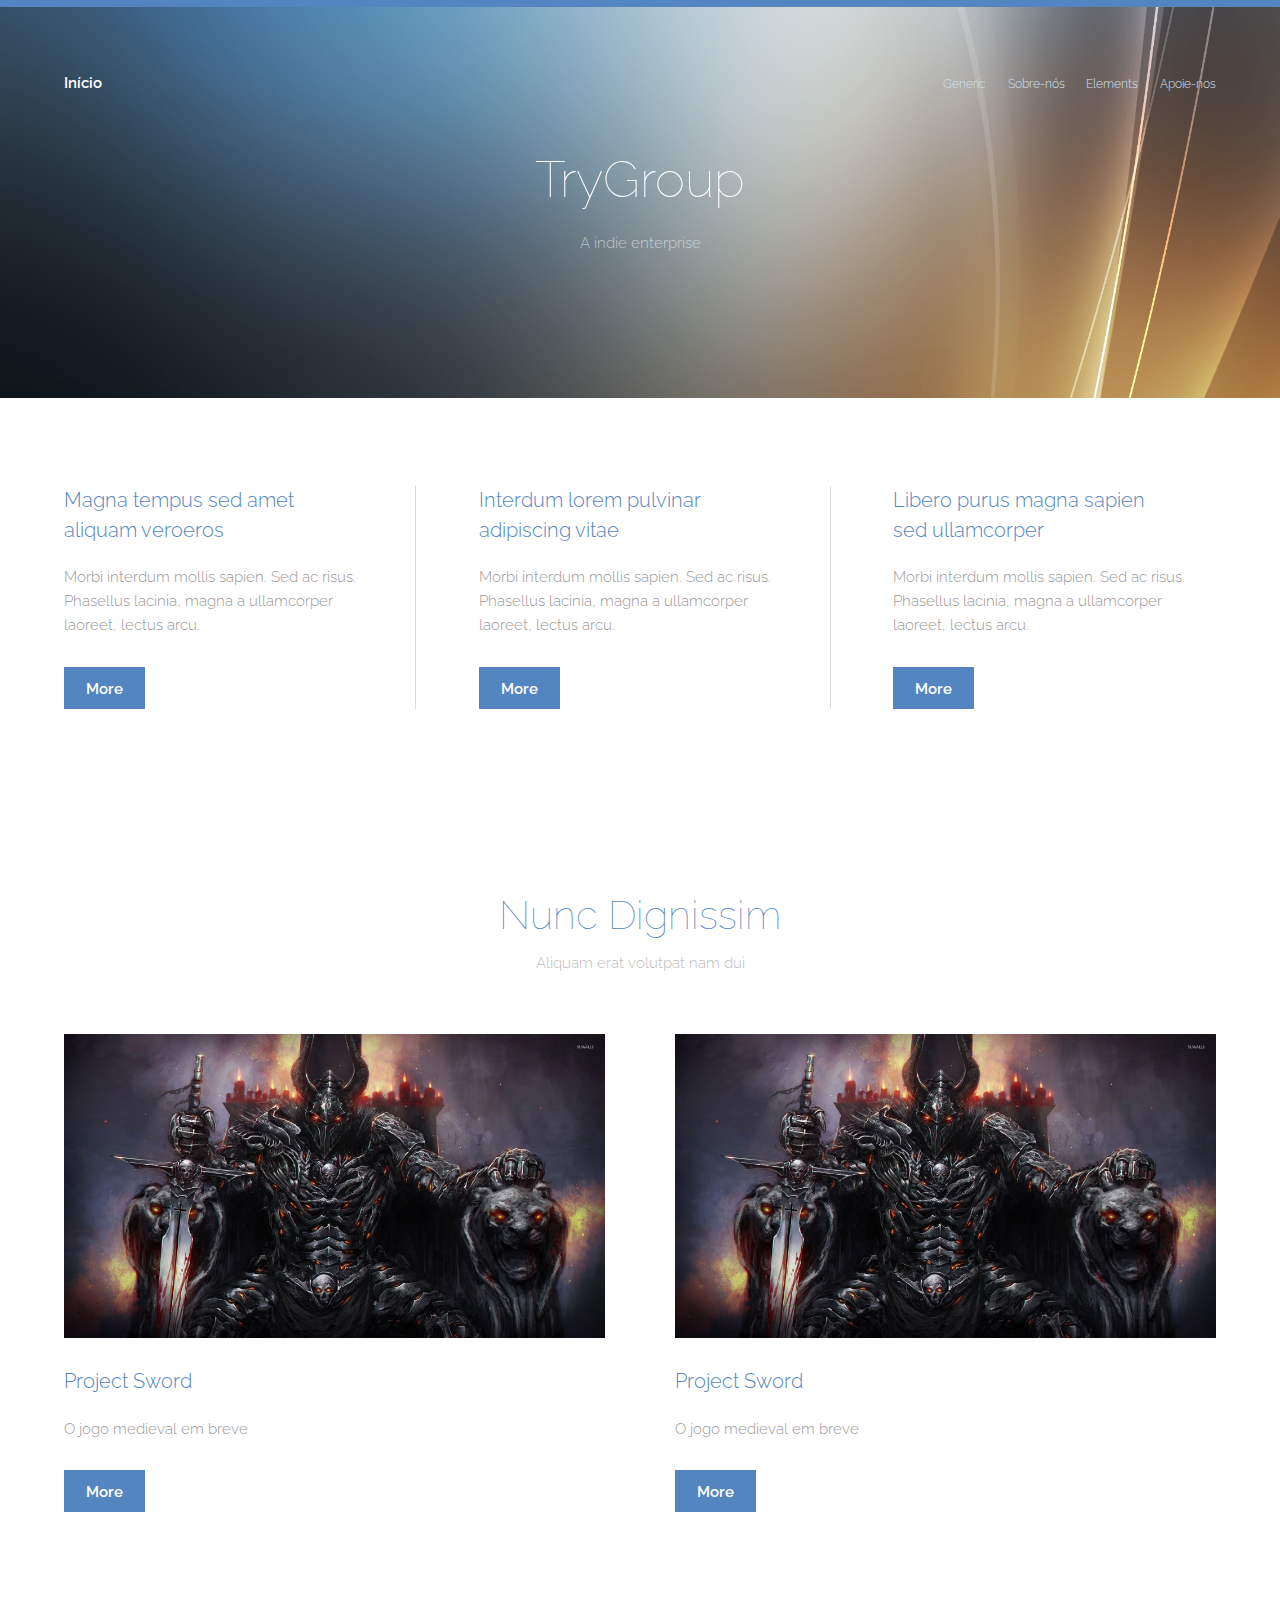
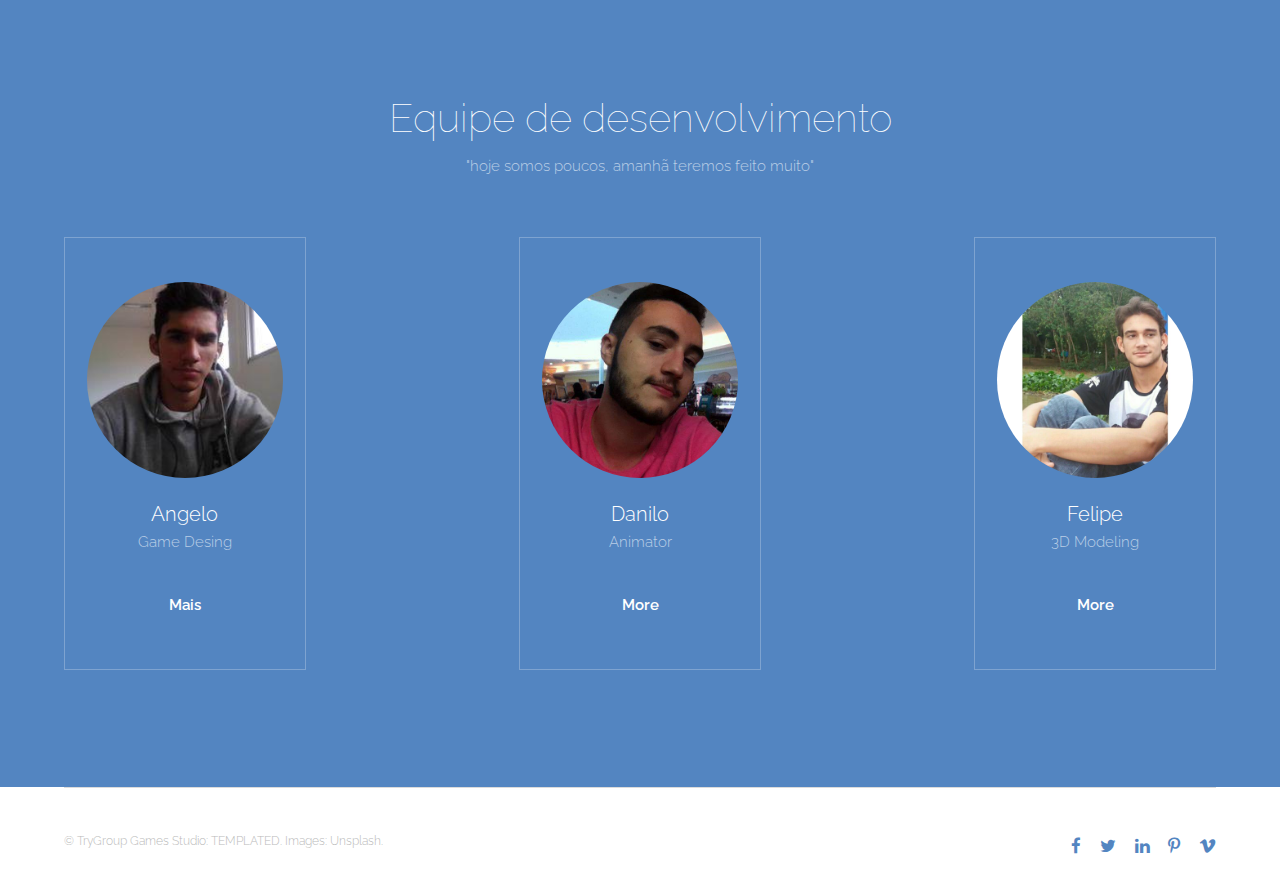
<file: index.html>
<!DOCTYPE HTML>
<!--
	Theory by TEMPLATED
	templated.co @templatedco
	Released for free under the Creative Commons Attribution 3.0 license (templated.co/license)
-->
<html>
	<head>
		<title>Trygroup Games Studio</title>
		<meta charset="utf-8" />
		<meta name="viewport" content="width=device-width, initial-scale=1" />
		<link rel="stylesheet" href="assets/css/main.css" />
	</head>
	<body>

		<!-- Header -->
			<header id="header">
				<div class="inner">
					<a href="index.html" class="logo">Início</a>
					<nav id="nav">
						<a href="generic.html">Generic</a>
						<a href="history.html">Sobre-nós</a>
						<a href="elements.html">Elements</a>
						<a href="suportUS.html">Apoie-nos</a>
					</nav>
					<a href="#navPanel" class="navPanelToggle"><span class="fa fa-bars"></span></a>
				</div>
			</header>

		<!-- Banner -->
			<section id="banner">
				<h1>TryGroup</h1>
				<p>A indie enterprise</p>
			</section>

		<!-- One -->
			<section id="one" class="wrapper">
				<div class="inner">
					<div class="flex flex-3">
						<article>
							<header>
								<h3>Magna tempus sed amet<br /> aliquam veroeros</h3>
							</header>
							<p>Morbi interdum mollis sapien. Sed ac risus. Phasellus lacinia, magna a ullamcorper laoreet, lectus arcu.</p>
							<footer>
								<a href="#" class="button special">More</a>
							</footer>
						</article>
						<article>
							<header>
								<h3>Interdum lorem pulvinar<br /> adipiscing vitae</h3>
							</header>
							<p>Morbi interdum mollis sapien. Sed ac risus. Phasellus lacinia, magna a ullamcorper laoreet, lectus arcu.</p>
							<footer>
								<a href="#" class="button special">More</a>
							</footer>
						</article>
						<article>
							<header>
								<h3>Libero purus magna sapien<br /> sed ullamcorper</h3>
							</header>
							<p>Morbi interdum mollis sapien. Sed ac risus. Phasellus lacinia, magna a ullamcorper laoreet, lectus arcu.</p>
							<footer>
								<a href="#" class="button special">More</a>
							</footer>
						</article>
					</div>
				</div>
			</section>

		

		<!-- Two -->
			<section id="three" class="wrapper special">
				<div class="inner">
					<header class="align-center">
						<h2>Nunc Dignissim</h2>
						<p>Aliquam erat volutpat nam dui </p>
					</header>
					<div class="flex flex-2">
						<article>
							<div class="image fit">
								<img src="images/pic02.jpg" alt="Pic 01" />
							</div>
							<header>
								<h3>Project Sword</h3>
							</header>
							<p>O jogo medieval em breve</p>
							<footer>
								<a href="#" class="button special">More</a>
							</footer>
						</article>
						<article>
							<div class="image fit">
								<img src="images/pic02.jpg" alt="Pic 02" />
							</div>
							<header>
								<h3>Project Sword</h3>
							</header>
							<p>O jogo medieval em breve</p>
							<footer>
								<a href="#" class="button special">More</a>
							</footer>
						</article>
					</div>
				</div>
			</section>
			<!-- Three -->
			<section id="two" class="wrapper style1 special">
				<div class="inner">
					<header>
						<h2>Equipe de desenvolvimento</h2>
						<p>"hoje somos poucos, amanhã teremos feito muito"</p>
					</header>
					<div class="flex flex-4">
						<div class="box person">
							<div class="image round">
								<img src="images/pic03.jpg" alt="Person 1" />
							</div>
							<h3>Angelo </h3>
							<p>Game Desing</p>
							<footer>
								<a href="Angelo.html" class="button special">Mais</a>
							</footer>

						</div>
						<div class="box person">
							<div class="image round">
								<img src="images/pic04.jpg" alt="Person 2" />
							</div>
							<h3>Danilo</h3>
							<p>Animator</p>
							<footer>
								<a href="#" class="button special">More</a>
							</footer>
						</div>
						<div class="box person">
							<div class="image round">
								<img src="images/pic05.jpg" alt="Person 3" />
							</div>
							<h3>Felipe</h3>
							<p>3D Modeling</p>
							<footer>
								<a href="#" class="button special">More</a>
							</footer>
						</div>
						
					</div>
				</div>
			</section>
		<!-- Footer -->
			<footer id="footer">
				<div class="inner">
					<div class="flex">
						<div class="copyright">
							&copy; TryGroup Games Studio: <a href="https://templated.co">TEMPLATED</a>. Images: <a href="https://unsplash.com">Unsplash</a>.
						</div>
						<ul class="icons">
							<li><a href="https://www.facebook.com/TryGroupGames/" target="_blank" class="icon fa-facebook"><span class="label">Facebook</span></a></li>
							<li><a href="#" class="icon fa-twitter"><span class="label">Twitter</span></a></li>
							<li><a href="#" class="icon fa-linkedin"><span class="label">linkedIn</span></a></li>
							<li><a href="#" class="icon fa-pinterest-p"><span class="label">Pinterest</span></a></li>
							<li><a href="#" class="icon fa-vimeo"><span class="label">Vimeo</span></a></li>
						</ul>
					</div>
				</div>
			</footer>

		<!-- Scripts -->
			<script src="assets/js/jquery.min.js"></script>
			<script src="assets/js/skel.min.js"></script>
			<script src="assets/js/util.js"></script>
			<script src="assets/js/main.js"></script>

	</body>
</html>
</file>
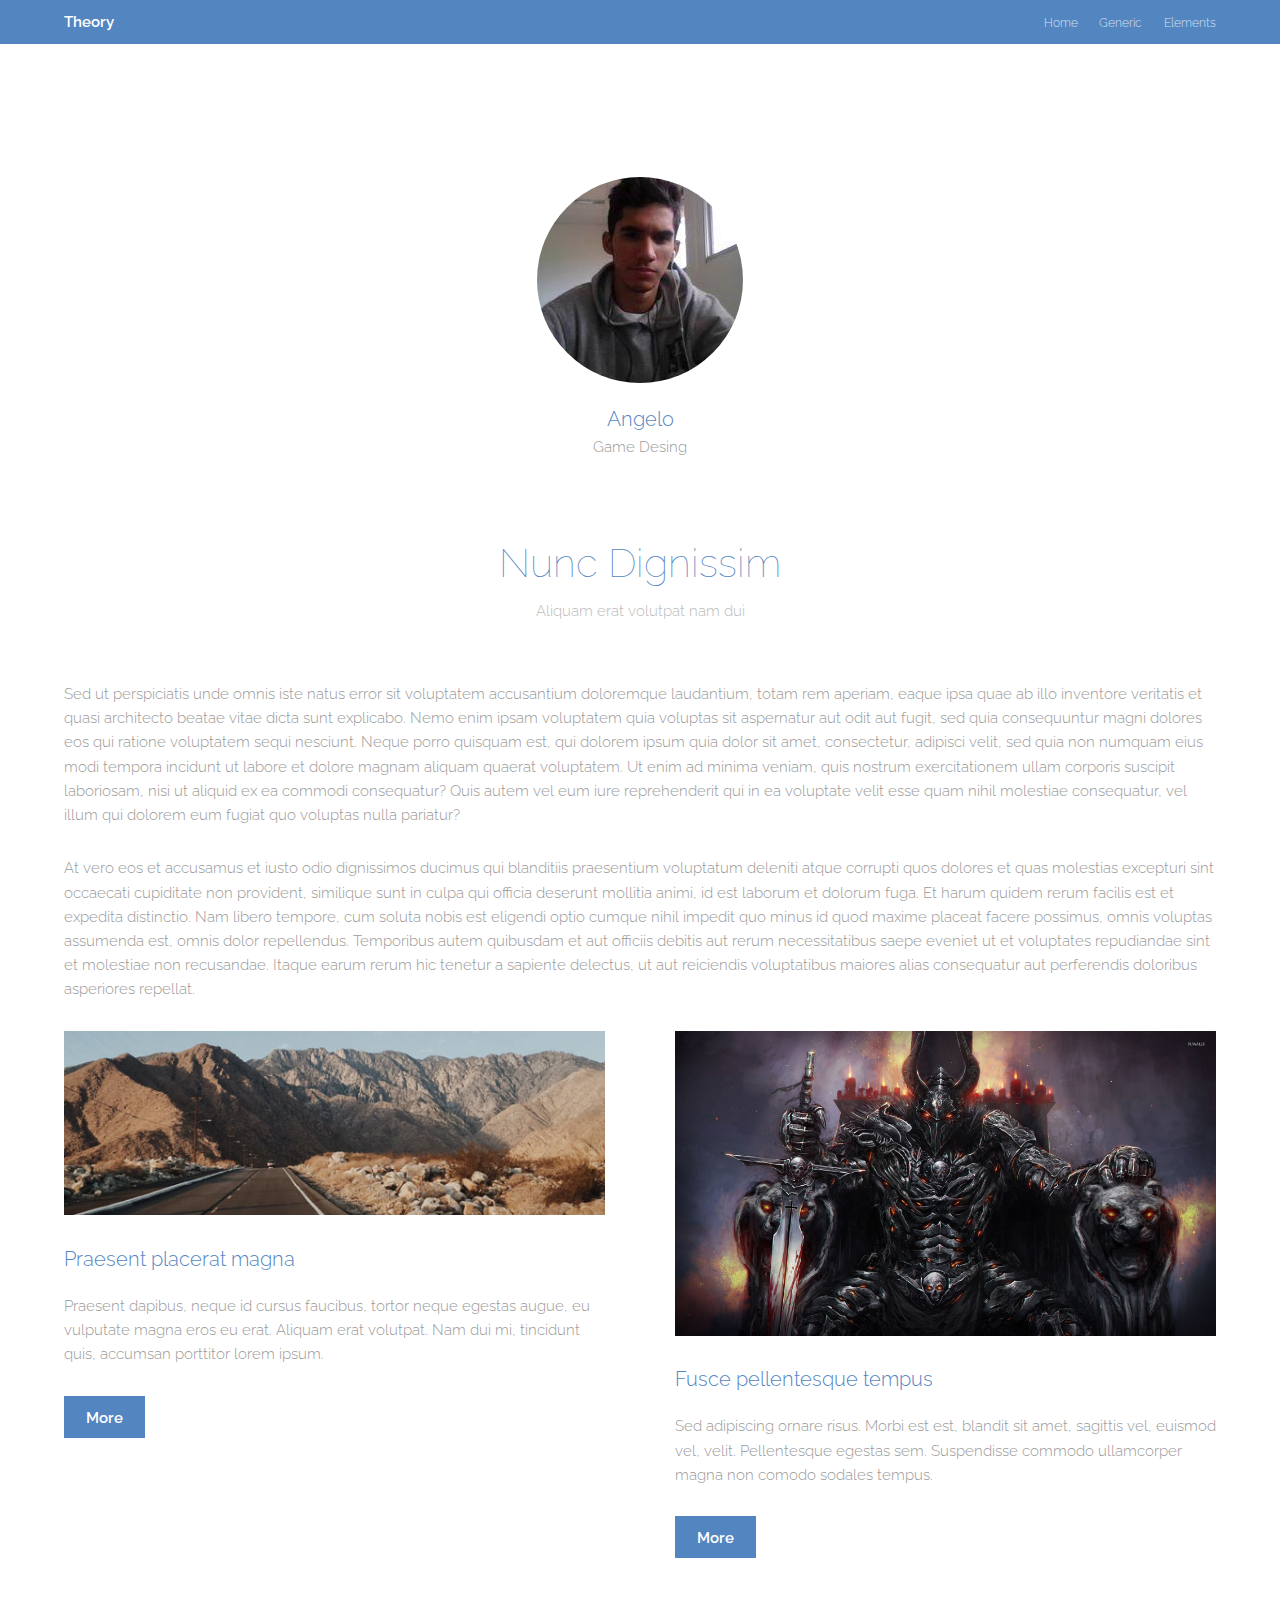
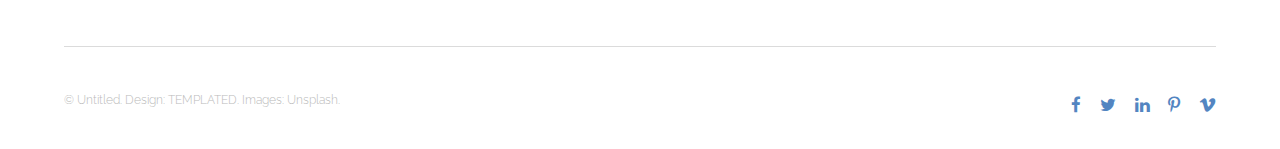
<file: Angelo.html>
<!DOCTYPE HTML>
<!--
	Theory by TEMPLATED
	templated.co @templatedco
	Released for free under the Creative Commons Attribution 3.0 license (templated.co/license)
-->
<html>
	<head>
		<title>Generic - Theory by TEMPLATED</title>
		<meta charset="utf-8" />
		<meta name="viewport" content="width=device-width, initial-scale=1" />
		<link rel="stylesheet" href="assets/css/main.css" />
	</head>
	<body class="subpage">

		<!-- Header -->
			<header id="header">
				<div class="inner">
					<a href="index.html" class="logo">Theory</a>
					<nav id="nav">
						<a href="index.html">Home</a>
						<a href="generic.html">Generic</a>
						<a href="elements.html">Elements</a>
					</nav>
					<a href="#navPanel" class="navPanelToggle"><span class="fa fa-bars"></span></a>
				</div>
			</header>
			<!--pessoa-->
						
		<!-- Three -->
			<section id="three" class="wrapper">

			<center>
				<div class="box person">
							<div class="image round">
								<img src="images/pic03.jpg" alt="Person 1" />
							</div>
							<h3>Angelo </h3>
							<p>Game Desing</p>

						</div>

			</center>


				<div class="inner">
					<header class="align-center">
						<h2>Nunc Dignissim</h2>
						<p>Aliquam erat volutpat nam dui </p>
					</header>
					<p>Sed ut perspiciatis unde omnis iste natus error sit voluptatem accusantium doloremque laudantium, totam rem aperiam, eaque ipsa quae ab illo inventore veritatis et quasi architecto beatae vitae dicta sunt explicabo. Nemo enim ipsam voluptatem quia voluptas sit aspernatur aut odit aut fugit, sed quia consequuntur magni dolores eos qui ratione voluptatem sequi nesciunt. Neque porro quisquam est, qui dolorem ipsum quia dolor sit amet, consectetur, adipisci velit, sed quia non numquam eius modi tempora incidunt ut labore et dolore magnam aliquam quaerat voluptatem. Ut enim ad minima veniam, quis nostrum exercitationem ullam corporis suscipit laboriosam, nisi ut aliquid ex ea commodi consequatur? Quis autem vel eum iure reprehenderit qui in ea voluptate velit esse quam nihil molestiae consequatur, vel illum qui dolorem eum fugiat quo voluptas nulla pariatur?</p>
					<p>At vero eos et accusamus et iusto odio dignissimos ducimus qui blanditiis praesentium voluptatum deleniti atque corrupti quos dolores et quas molestias excepturi sint occaecati cupiditate non provident, similique sunt in culpa qui officia deserunt mollitia animi, id est laborum et dolorum fuga. Et harum quidem rerum facilis est et expedita distinctio. Nam libero tempore, cum soluta nobis est eligendi optio cumque nihil impedit quo minus id quod maxime placeat facere possimus, omnis voluptas assumenda est, omnis dolor repellendus. Temporibus autem quibusdam et aut officiis debitis aut rerum necessitatibus saepe eveniet ut et voluptates repudiandae sint et molestiae non recusandae. Itaque earum rerum hic tenetur a sapiente delectus, ut aut reiciendis voluptatibus maiores alias consequatur aut perferendis doloribus asperiores repellat.</p>
					<div class="flex flex-2">
						<article>
							<div class="image fit">
								<img src="images/pic01.jpg" alt="Pic 01" />
							</div>
							<header>
								<h3>Praesent placerat magna</h3>
							</header>
							<p>Praesent dapibus, neque id cursus faucibus, tortor neque egestas augue, eu vulputate magna eros eu erat. Aliquam erat volutpat. Nam dui mi, tincidunt quis, accumsan porttitor lorem ipsum.</p>
							<footer>
								<a href="#" class="button special">More</a>
							</footer>
						</article>
						<article>
							<div class="image fit">
								<img src="images/pic02.jpg" alt="Pic 02" />
							</div>
							<header>
								<h3>Fusce pellentesque tempus</h3>
							</header>
							<p>Sed adipiscing ornare risus. Morbi est est, blandit sit amet, sagittis vel, euismod vel, velit. Pellentesque egestas sem. Suspendisse commodo ullamcorper magna non comodo sodales tempus.</p>
							<footer>
								<a href="#" class="button special">More</a>
							</footer>
						</article>
					</div>
				</div>
			</section>

		<!-- Footer -->
			<footer id="footer">
				<div class="inner">
					<div class="flex">
						<div class="copyright">
							&copy; Untitled. Design: <a href="https://templated.co">TEMPLATED</a>. Images: <a href="https://unsplash.com">Unsplash</a>.
						</div>
						<ul class="icons">
							<li><a href="#" class="icon fa-facebook"><span class="label">Facebook</span></a></li>
							<li><a href="#" class="icon fa-twitter"><span class="label">Twitter</span></a></li>
							<li><a href="#" class="icon fa-linkedin"><span class="label">linkedIn</span></a></li>
							<li><a href="#" class="icon fa-pinterest-p"><span class="label">Pinterest</span></a></li>
							<li><a href="#" class="icon fa-vimeo"><span class="label">Vimeo</span></a></li>
						</ul>
					</div>
				</div>
			</footer>

		<!-- Scripts -->
			<script src="assets/js/jquery.min.js"></script>
			<script src="assets/js/skel.min.js"></script>
			<script src="assets/js/util.js"></script>
			<script src="assets/js/main.js"></script>

	</body>
</html>
</file>
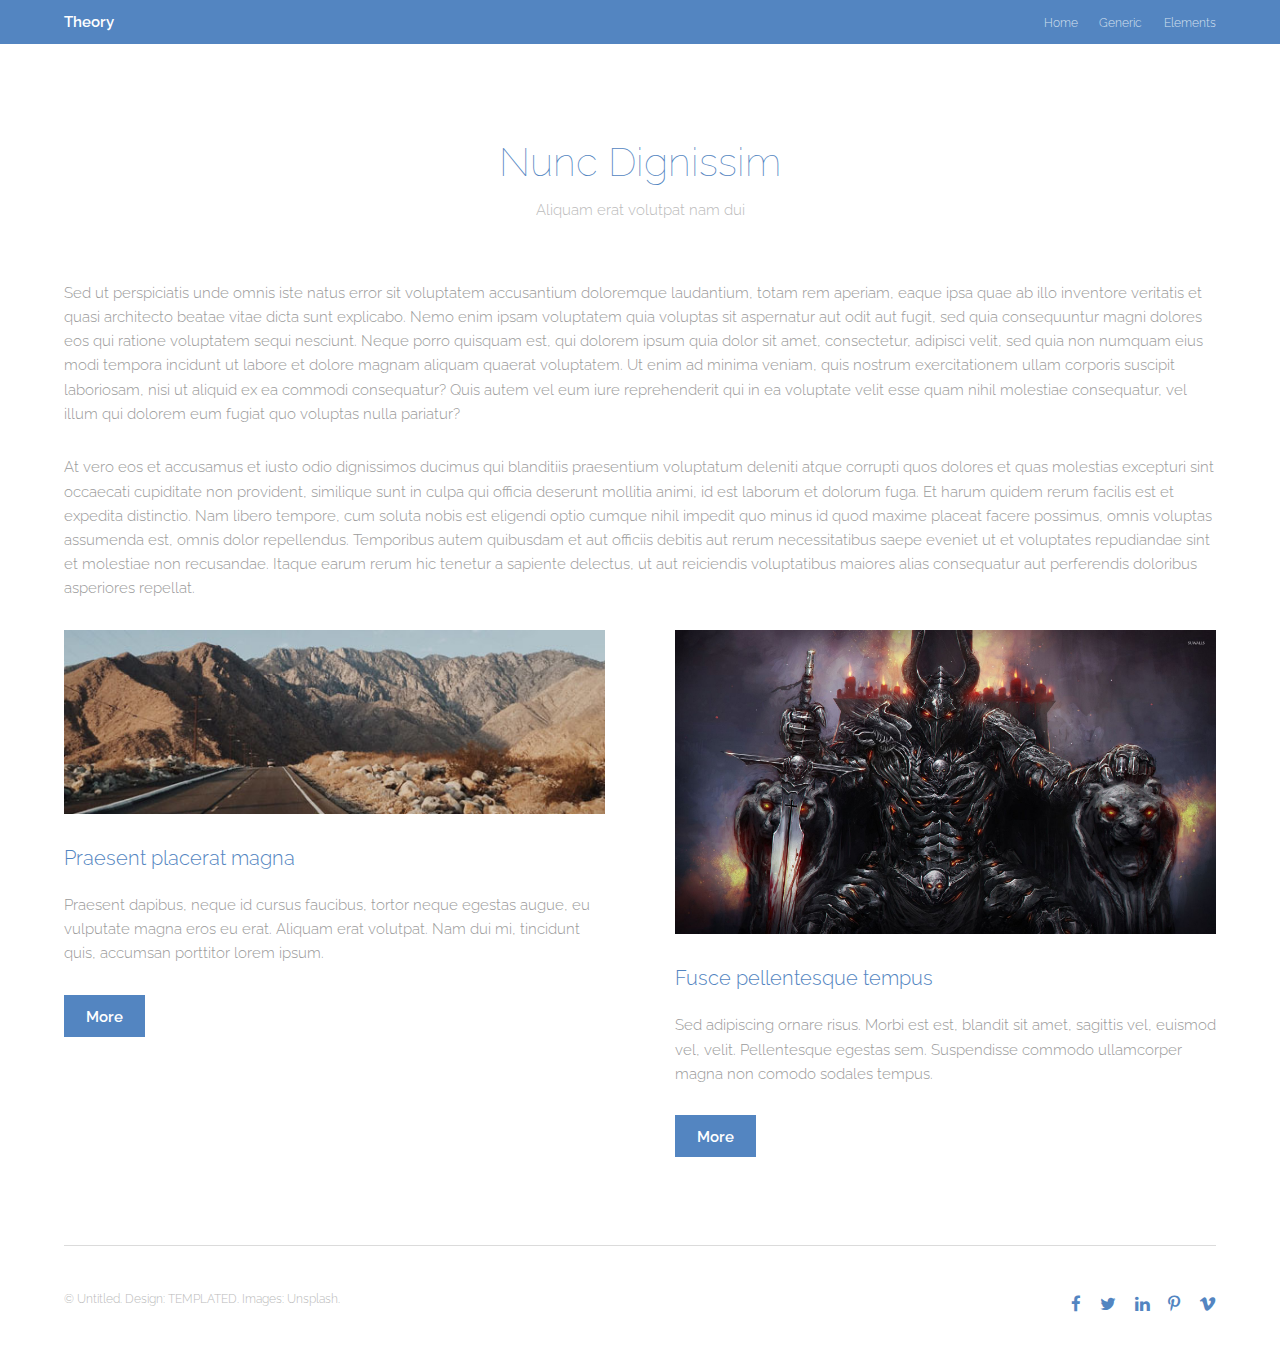
<file: Danilo.html>
<!DOCTYPE HTML>
<!--
	Theory by TEMPLATED
	templated.co @templatedco
	Released for free under the Creative Commons Attribution 3.0 license (templated.co/license)
-->
<html>
	<head>
		<title>Generic - Theory by TEMPLATED</title>
		<meta charset="utf-8" />
		<meta name="viewport" content="width=device-width, initial-scale=1" />
		<link rel="stylesheet" href="assets/css/main.css" />
	</head>
	<body class="subpage">

		<!-- Header -->
			<header id="header">
				<div class="inner">
					<a href="index.html" class="logo">Theory</a>
					<nav id="nav">
						<a href="index.html">Home</a>
						<a href="generic.html">Generic</a>
						<a href="elements.html">Elements</a>
					</nav>
					<a href="#navPanel" class="navPanelToggle"><span class="fa fa-bars"></span></a>
				</div>
			</header>

		<!-- Three -->
			<section id="three" class="wrapper">
				<div class="inner">
					<header class="align-center">
						<h2>Nunc Dignissim</h2>
						<p>Aliquam erat volutpat nam dui </p>
					</header>
					<p>Sed ut perspiciatis unde omnis iste natus error sit voluptatem accusantium doloremque laudantium, totam rem aperiam, eaque ipsa quae ab illo inventore veritatis et quasi architecto beatae vitae dicta sunt explicabo. Nemo enim ipsam voluptatem quia voluptas sit aspernatur aut odit aut fugit, sed quia consequuntur magni dolores eos qui ratione voluptatem sequi nesciunt. Neque porro quisquam est, qui dolorem ipsum quia dolor sit amet, consectetur, adipisci velit, sed quia non numquam eius modi tempora incidunt ut labore et dolore magnam aliquam quaerat voluptatem. Ut enim ad minima veniam, quis nostrum exercitationem ullam corporis suscipit laboriosam, nisi ut aliquid ex ea commodi consequatur? Quis autem vel eum iure reprehenderit qui in ea voluptate velit esse quam nihil molestiae consequatur, vel illum qui dolorem eum fugiat quo voluptas nulla pariatur?</p>
					<p>At vero eos et accusamus et iusto odio dignissimos ducimus qui blanditiis praesentium voluptatum deleniti atque corrupti quos dolores et quas molestias excepturi sint occaecati cupiditate non provident, similique sunt in culpa qui officia deserunt mollitia animi, id est laborum et dolorum fuga. Et harum quidem rerum facilis est et expedita distinctio. Nam libero tempore, cum soluta nobis est eligendi optio cumque nihil impedit quo minus id quod maxime placeat facere possimus, omnis voluptas assumenda est, omnis dolor repellendus. Temporibus autem quibusdam et aut officiis debitis aut rerum necessitatibus saepe eveniet ut et voluptates repudiandae sint et molestiae non recusandae. Itaque earum rerum hic tenetur a sapiente delectus, ut aut reiciendis voluptatibus maiores alias consequatur aut perferendis doloribus asperiores repellat.</p>
					<div class="flex flex-2">
						<article>
							<div class="image fit">
								<img src="images/pic01.jpg" alt="Pic 01" />
							</div>
							<header>
								<h3>Praesent placerat magna</h3>
							</header>
							<p>Praesent dapibus, neque id cursus faucibus, tortor neque egestas augue, eu vulputate magna eros eu erat. Aliquam erat volutpat. Nam dui mi, tincidunt quis, accumsan porttitor lorem ipsum.</p>
							<footer>
								<a href="#" class="button special">More</a>
							</footer>
						</article>
						<article>
							<div class="image fit">
								<img src="images/pic02.jpg" alt="Pic 02" />
							</div>
							<header>
								<h3>Fusce pellentesque tempus</h3>
							</header>
							<p>Sed adipiscing ornare risus. Morbi est est, blandit sit amet, sagittis vel, euismod vel, velit. Pellentesque egestas sem. Suspendisse commodo ullamcorper magna non comodo sodales tempus.</p>
							<footer>
								<a href="#" class="button special">More</a>
							</footer>
						</article>
					</div>
				</div>
			</section>

		<!-- Footer -->
			<footer id="footer">
				<div class="inner">
					<div class="flex">
						<div class="copyright">
							&copy; Untitled. Design: <a href="https://templated.co">TEMPLATED</a>. Images: <a href="https://unsplash.com">Unsplash</a>.
						</div>
						<ul class="icons">
							<li><a href="#" class="icon fa-facebook"><span class="label">Facebook</span></a></li>
							<li><a href="#" class="icon fa-twitter"><span class="label">Twitter</span></a></li>
							<li><a href="#" class="icon fa-linkedin"><span class="label">linkedIn</span></a></li>
							<li><a href="#" class="icon fa-pinterest-p"><span class="label">Pinterest</span></a></li>
							<li><a href="#" class="icon fa-vimeo"><span class="label">Vimeo</span></a></li>
						</ul>
					</div>
				</div>
			</footer>

		<!-- Scripts -->
			<script src="assets/js/jquery.min.js"></script>
			<script src="assets/js/skel.min.js"></script>
			<script src="assets/js/util.js"></script>
			<script src="assets/js/main.js"></script>

	</body>
</html>
</file>
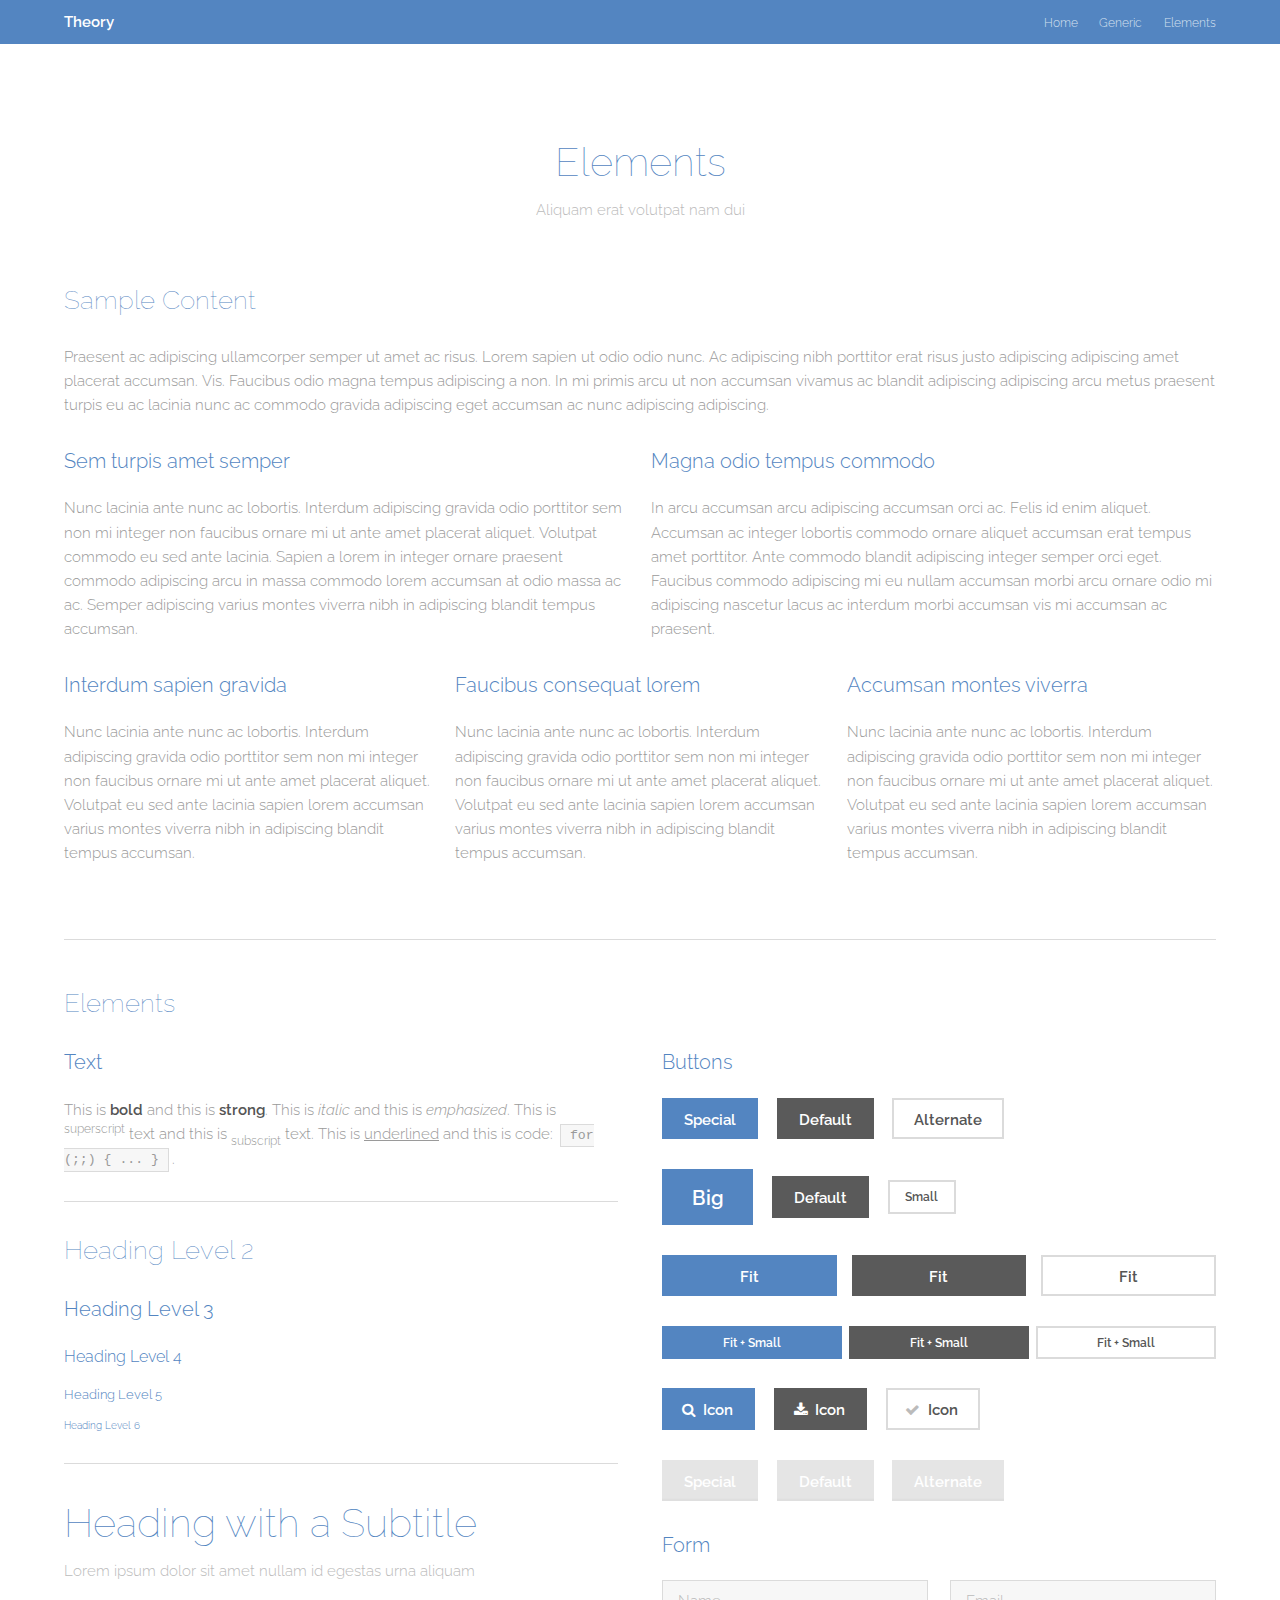
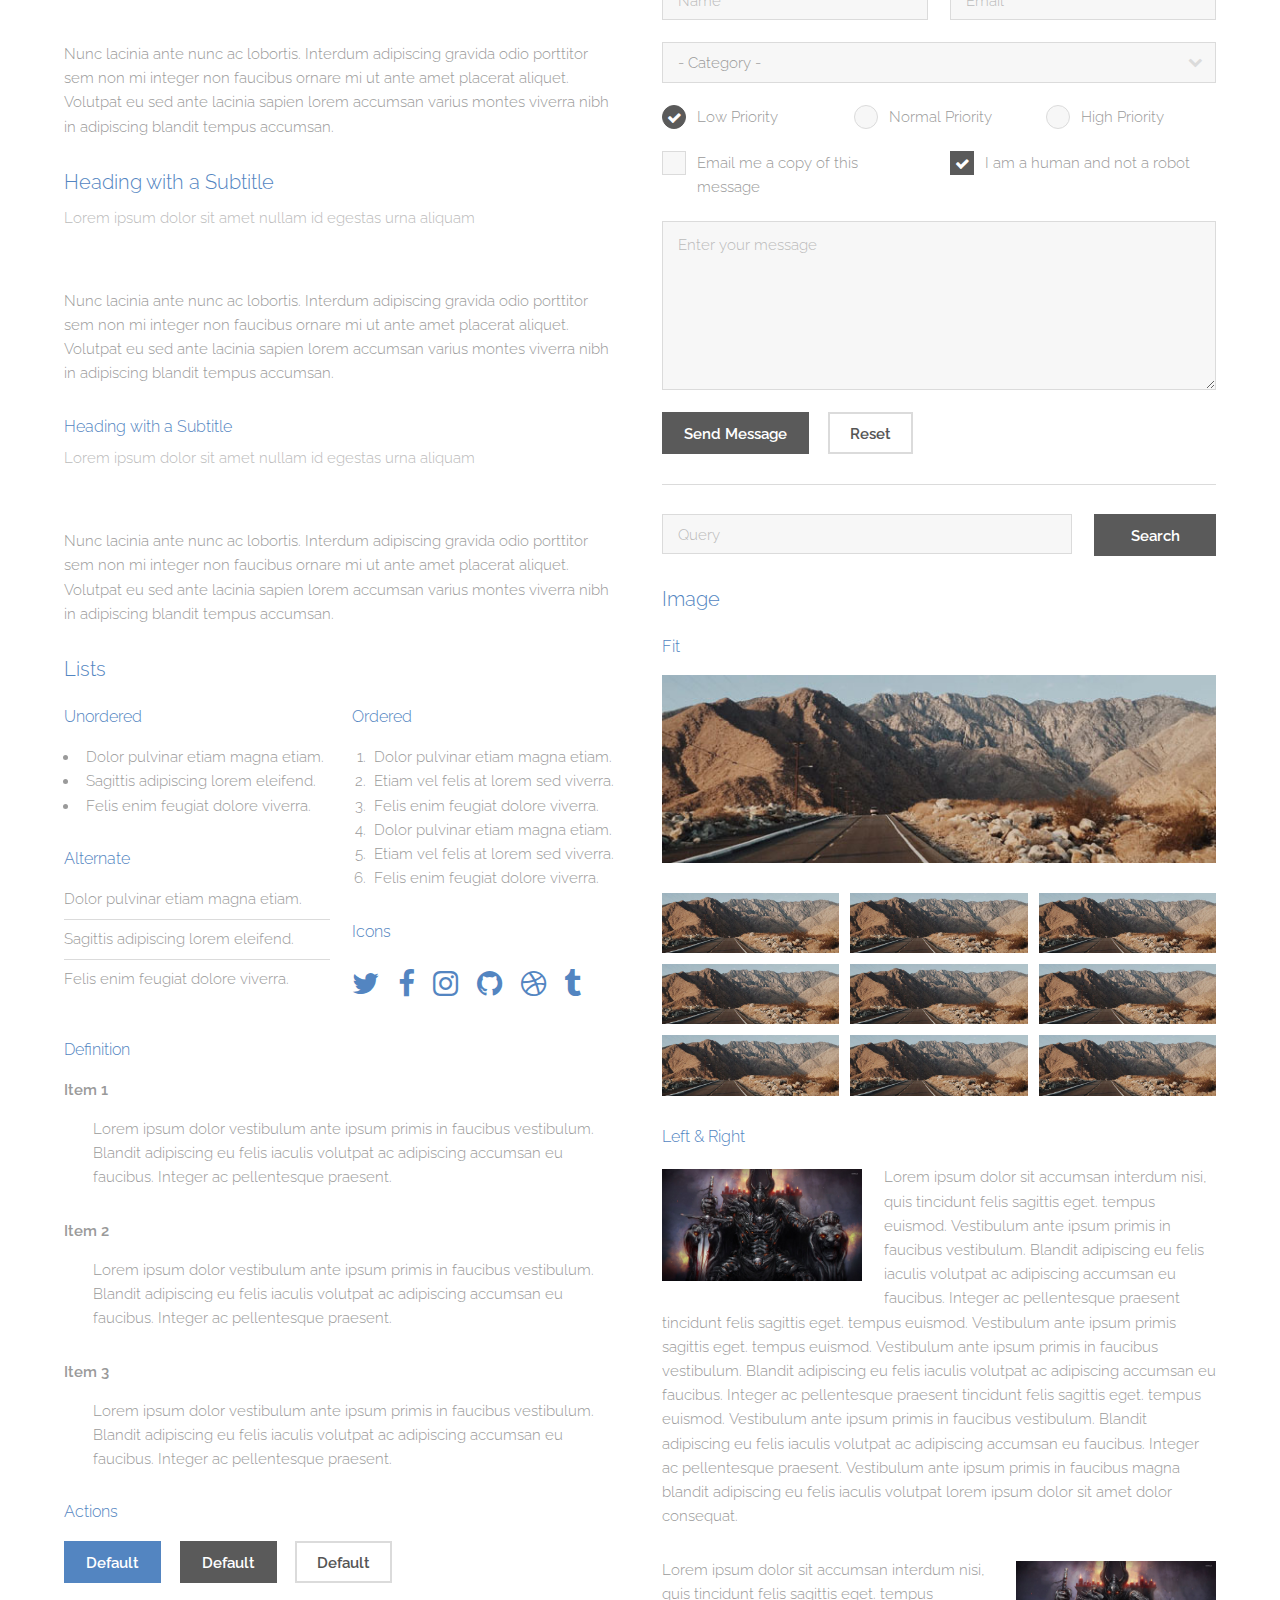
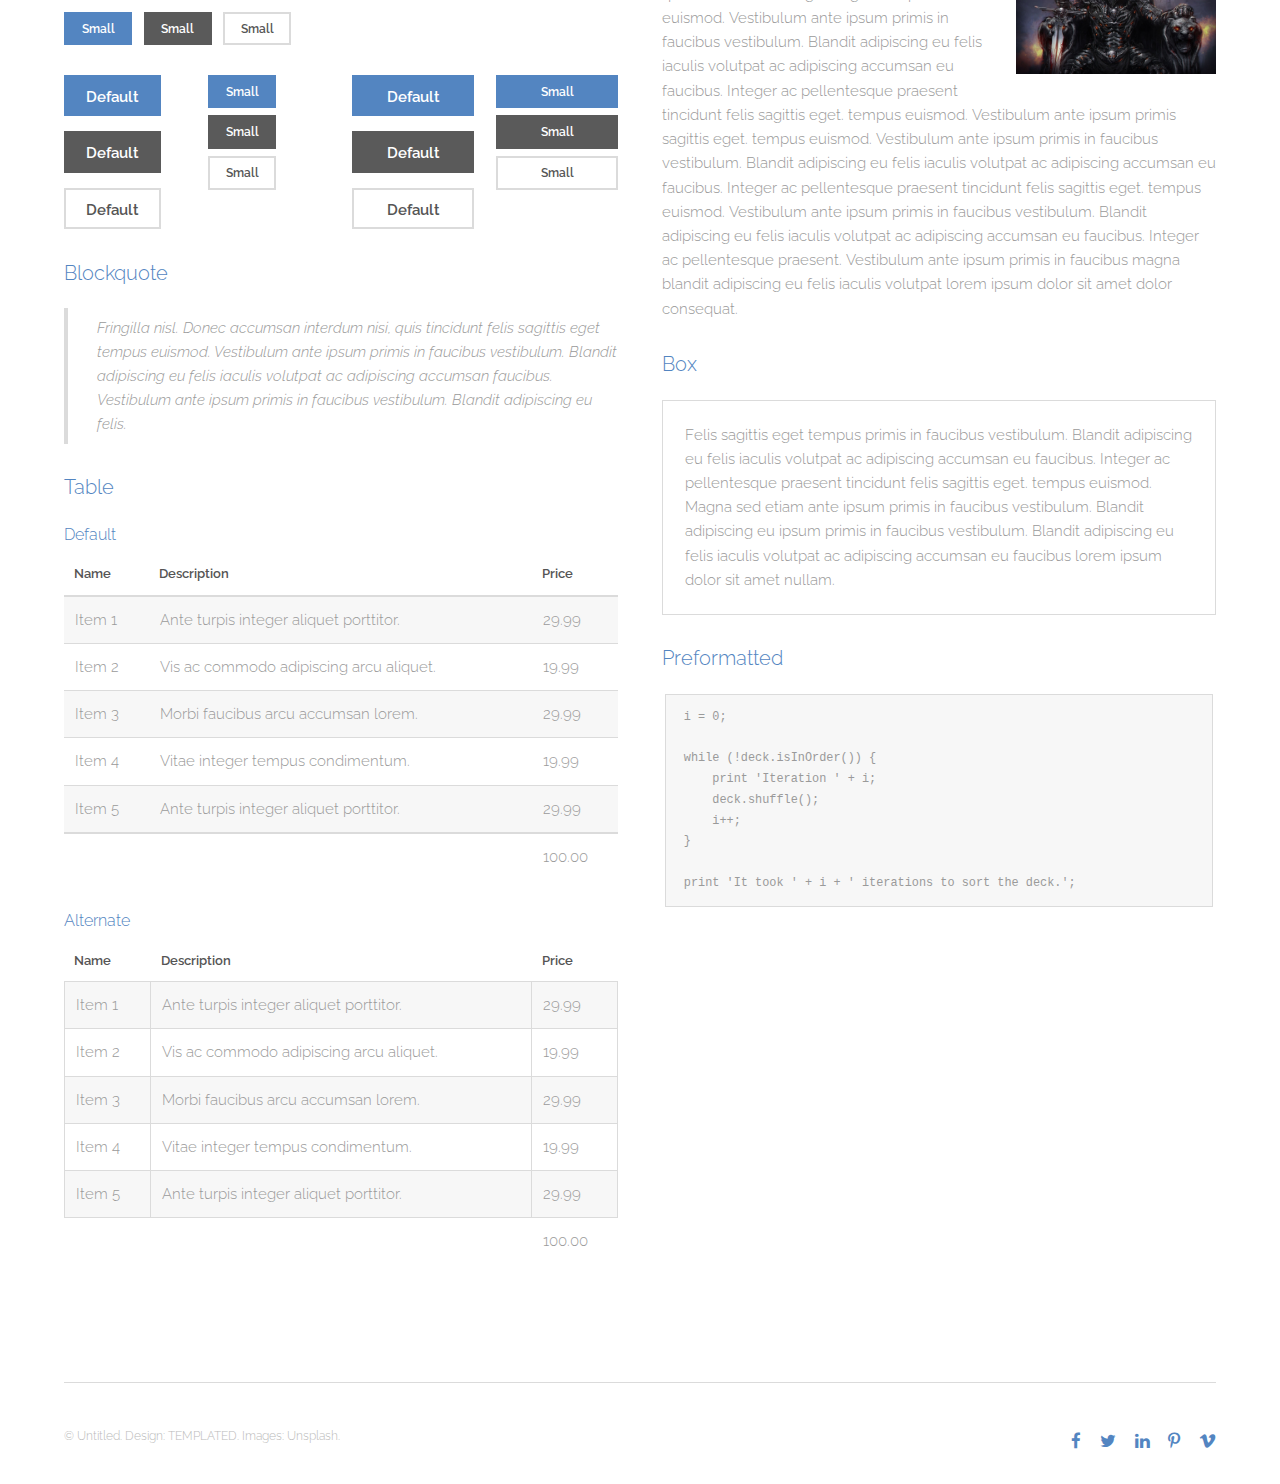
<file: elements.html>
<!DOCTYPE HTML>
<!--
	Theory by TEMPLATED
	templated.co @templatedco
	Released for free under the Creative Commons Attribution 3.0 license (templated.co/license)
-->
<html>
	<head>
		<title>Elements - Theory by TEMPLATED</title>
		<meta charset="utf-8" />
		<meta name="viewport" content="width=device-width, initial-scale=1" />
		<link rel="stylesheet" href="assets/css/main.css" />
	</head>
	<body class="subpage">

		<!-- Header -->
			<header id="header">
				<div class="inner">
					<a href="index.html" class="logo">Theory</a>
					<nav id="nav">
						<a href="index.html">Home</a>
						<a href="generic.html">Generic</a>
						<a href="elements.html">Elements</a>
					</nav>
					<a href="#navPanel" class="navPanelToggle"><span class="fa fa-bars"></span></a>
				</div>
			</header>

		<!-- Main -->
			<section id="main" class="wrapper">
				<div class="inner">
					<header class="align-center">
						<h2>Elements</h2>
						<p>Aliquam erat volutpat nam dui </p>
					</header>

				<!-- Content -->
					<h2 id="content">Sample Content</h2>
					<p>Praesent ac adipiscing ullamcorper semper ut amet ac risus. Lorem sapien ut odio odio nunc. Ac adipiscing nibh porttitor erat risus justo adipiscing adipiscing amet placerat accumsan. Vis. Faucibus odio magna tempus adipiscing a non. In mi primis arcu ut non accumsan vivamus ac blandit adipiscing adipiscing arcu metus praesent turpis eu ac lacinia nunc ac commodo gravida adipiscing eget accumsan ac nunc adipiscing adipiscing.</p>
					<div class="row">
						<div class="6u 12u$(small)">
							<h3>Sem turpis amet semper</h3>
							<p>Nunc lacinia ante nunc ac lobortis. Interdum adipiscing gravida odio porttitor sem non mi integer non faucibus ornare mi ut ante amet placerat aliquet. Volutpat commodo eu sed ante lacinia. Sapien a lorem in integer ornare praesent commodo adipiscing arcu in massa commodo lorem accumsan at odio massa ac ac. Semper adipiscing varius montes viverra nibh in adipiscing blandit tempus accumsan.</p>
						</div>
						<div class="6u$ 12u$(small)">
							<h3>Magna odio tempus commodo</h3>
							<p>In arcu accumsan arcu adipiscing accumsan orci ac. Felis id enim aliquet. Accumsan ac integer lobortis commodo ornare aliquet accumsan erat tempus amet porttitor. Ante commodo blandit adipiscing integer semper orci eget. Faucibus commodo adipiscing mi eu nullam accumsan morbi arcu ornare odio mi adipiscing nascetur lacus ac interdum morbi accumsan vis mi accumsan ac praesent.</p>
						</div>
						<!-- Break -->
						<div class="4u 12u$(medium)">
							<h3>Interdum sapien gravida</h3>
							<p>Nunc lacinia ante nunc ac lobortis. Interdum adipiscing gravida odio porttitor sem non mi integer non faucibus ornare mi ut ante amet placerat aliquet. Volutpat eu sed ante lacinia sapien lorem accumsan varius montes viverra nibh in adipiscing blandit tempus accumsan.</p>
						</div>
						<div class="4u 12u$(medium)">
							<h3>Faucibus consequat lorem</h3>
							<p>Nunc lacinia ante nunc ac lobortis. Interdum adipiscing gravida odio porttitor sem non mi integer non faucibus ornare mi ut ante amet placerat aliquet. Volutpat eu sed ante lacinia sapien lorem accumsan varius montes viverra nibh in adipiscing blandit tempus accumsan.</p>
						</div>
						<div class="4u$ 12u$(medium)">
							<h3>Accumsan montes viverra</h3>
							<p>Nunc lacinia ante nunc ac lobortis. Interdum adipiscing gravida odio porttitor sem non mi integer non faucibus ornare mi ut ante amet placerat aliquet. Volutpat eu sed ante lacinia sapien lorem accumsan varius montes viverra nibh in adipiscing blandit tempus accumsan.</p>
						</div>
					</div>

				<hr class="major" />

				<!-- Elements -->
					<h2 id="elements">Elements</h2>
					<div class="row 200%">
						<div class="6u 12u$(medium)">

							<!-- Text stuff -->
								<h3>Text</h3>
								<p>This is <b>bold</b> and this is <strong>strong</strong>. This is <i>italic</i> and this is <em>emphasized</em>.
								This is <sup>superscript</sup> text and this is <sub>subscript</sub> text.
								This is <u>underlined</u> and this is code: <code>for (;;) { ... }</code>.</p>
								<hr />
								<h2>Heading Level 2</h2>
								<h3>Heading Level 3</h3>
								<h4>Heading Level 4</h4>
								<h5>Heading Level 5</h5>
								<h6>Heading Level 6</h6>
								<hr />
								<header>
									<h2>Heading with a Subtitle</h2>
									<p>Lorem ipsum dolor sit amet nullam id egestas urna aliquam</p>
								</header>
								<p>Nunc lacinia ante nunc ac lobortis. Interdum adipiscing gravida odio porttitor sem non mi integer non faucibus ornare mi ut ante amet placerat aliquet. Volutpat eu sed ante lacinia sapien lorem accumsan varius montes viverra nibh in adipiscing blandit tempus accumsan.</p>
								<header>
									<h3>Heading with a Subtitle</h3>
									<p>Lorem ipsum dolor sit amet nullam id egestas urna aliquam</p>
								</header>
								<p>Nunc lacinia ante nunc ac lobortis. Interdum adipiscing gravida odio porttitor sem non mi integer non faucibus ornare mi ut ante amet placerat aliquet. Volutpat eu sed ante lacinia sapien lorem accumsan varius montes viverra nibh in adipiscing blandit tempus accumsan.</p>
								<header>
									<h4>Heading with a Subtitle</h4>
									<p>Lorem ipsum dolor sit amet nullam id egestas urna aliquam</p>
								</header>
								<p>Nunc lacinia ante nunc ac lobortis. Interdum adipiscing gravida odio porttitor sem non mi integer non faucibus ornare mi ut ante amet placerat aliquet. Volutpat eu sed ante lacinia sapien lorem accumsan varius montes viverra nibh in adipiscing blandit tempus accumsan.</p>

							<!-- Lists -->
								<h3>Lists</h3>
								<div class="row">
									<div class="6u 12u$(small)">

										<h4>Unordered</h4>
										<ul>
											<li>Dolor pulvinar etiam magna etiam.</li>
											<li>Sagittis adipiscing lorem eleifend.</li>
											<li>Felis enim feugiat dolore viverra.</li>
										</ul>

										<h4>Alternate</h4>
										<ul class="alt">
											<li>Dolor pulvinar etiam magna etiam.</li>
											<li>Sagittis adipiscing lorem eleifend.</li>
											<li>Felis enim feugiat dolore viverra.</li>
										</ul>

									</div>
									<div class="6u$ 12u$(small)">

										<h4>Ordered</h4>
										<ol>
											<li>Dolor pulvinar etiam magna etiam.</li>
											<li>Etiam vel felis at lorem sed viverra.</li>
											<li>Felis enim feugiat dolore viverra.</li>
											<li>Dolor pulvinar etiam magna etiam.</li>
											<li>Etiam vel felis at lorem sed viverra.</li>
											<li>Felis enim feugiat dolore viverra.</li>
										</ol>

										<h4>Icons</h4>
										<ul class="icons">
											<li><a href="#" class="icon fa-twitter"><span class="label">Twitter</span></a></li>
											<li><a href="#" class="icon fa-facebook"><span class="label">Facebook</span></a></li>
											<li><a href="#" class="icon fa-instagram"><span class="label">Instagram</span></a></li>
											<li><a href="#" class="icon fa-github"><span class="label">Github</span></a></li>
											<li><a href="#" class="icon fa-dribbble"><span class="label">Dribbble</span></a></li>
											<li><a href="#" class="icon fa-tumblr"><span class="label">Tumblr</span></a></li>
										</ul>

									</div>
								</div>
								<h4>Definition</h4>
								<dl>
									<dt>Item 1</dt>
									<dd>
										<p>Lorem ipsum dolor vestibulum ante ipsum primis in faucibus vestibulum. Blandit adipiscing eu felis iaculis volutpat ac adipiscing accumsan eu faucibus. Integer ac pellentesque praesent.</p>
									</dd>
									<dt>Item 2</dt>
									<dd>
										<p>Lorem ipsum dolor vestibulum ante ipsum primis in faucibus vestibulum. Blandit adipiscing eu felis iaculis volutpat ac adipiscing accumsan eu faucibus. Integer ac pellentesque praesent.</p>
									</dd>
									<dt>Item 3</dt>
									<dd>
										<p>Lorem ipsum dolor vestibulum ante ipsum primis in faucibus vestibulum. Blandit adipiscing eu felis iaculis volutpat ac adipiscing accumsan eu faucibus. Integer ac pellentesque praesent.</p>
									</dd>
								</dl>

								<h4>Actions</h4>
								<ul class="actions">
									<li><a href="#" class="button special">Default</a></li>
									<li><a href="#" class="button">Default</a></li>
									<li><a href="#" class="button alt">Default</a></li>
								</ul>
								<ul class="actions small">
									<li><a href="#" class="button special small">Small</a></li>
									<li><a href="#" class="button small">Small</a></li>
									<li><a href="#" class="button alt small">Small</a></li>
								</ul>
								<div class="row">
									<div class="3u 12u$(small)">
										<ul class="actions vertical">
											<li><a href="#" class="button special">Default</a></li>
											<li><a href="#" class="button">Default</a></li>
											<li><a href="#" class="button alt">Default</a></li>
										</ul>
									</div>
									<div class="3u 12u$(small)">
										<ul class="actions vertical small">
											<li><a href="#" class="button special small">Small</a></li>
											<li><a href="#" class="button small">Small</a></li>
											<li><a href="#" class="button alt small">Small</a></li>
										</ul>
									</div>
									<div class="3u 12u$(small)">
										<ul class="actions vertical">
											<li><a href="#" class="button special fit">Default</a></li>
											<li><a href="#" class="button fit">Default</a></li>
											<li><a href="#" class="button alt fit">Default</a></li>
										</ul>
									</div>
									<div class="3u$ 12u$(small)">
										<ul class="actions vertical small">
											<li><a href="#" class="button special small fit">Small</a></li>
											<li><a href="#" class="button small fit">Small</a></li>
											<li><a href="#" class="button alt small fit">Small</a></li>
										</ul>
									</div>
								</div>

							<!-- Blockquote -->
								<h3>Blockquote</h3>
								<blockquote>Fringilla nisl. Donec accumsan interdum nisi, quis tincidunt felis sagittis eget tempus euismod. Vestibulum ante ipsum primis in faucibus vestibulum. Blandit adipiscing eu felis iaculis volutpat ac adipiscing accumsan faucibus. Vestibulum ante ipsum primis in faucibus vestibulum. Blandit adipiscing eu felis.</blockquote>

							<!-- Table -->
								<h3>Table</h3>

								<h4>Default</h4>
								<div class="table-wrapper">
									<table>
										<thead>
											<tr>
												<th>Name</th>
												<th>Description</th>
												<th>Price</th>
											</tr>
										</thead>
										<tbody>
											<tr>
												<td>Item 1</td>
												<td>Ante turpis integer aliquet porttitor.</td>
												<td>29.99</td>
											</tr>
											<tr>
												<td>Item 2</td>
												<td>Vis ac commodo adipiscing arcu aliquet.</td>
												<td>19.99</td>
											</tr>
											<tr>
												<td>Item 3</td>
												<td> Morbi faucibus arcu accumsan lorem.</td>
												<td>29.99</td>
											</tr>
											<tr>
												<td>Item 4</td>
												<td>Vitae integer tempus condimentum.</td>
												<td>19.99</td>
											</tr>
											<tr>
												<td>Item 5</td>
												<td>Ante turpis integer aliquet porttitor.</td>
												<td>29.99</td>
											</tr>
										</tbody>
										<tfoot>
											<tr>
												<td colspan="2"></td>
												<td>100.00</td>
											</tr>
										</tfoot>
									</table>
								</div>

								<h4>Alternate</h4>
								<div class="table-wrapper">
									<table class="alt">
										<thead>
											<tr>
												<th>Name</th>
												<th>Description</th>
												<th>Price</th>
											</tr>
										</thead>
										<tbody>
											<tr>
												<td>Item 1</td>
												<td>Ante turpis integer aliquet porttitor.</td>
												<td>29.99</td>
											</tr>
											<tr>
												<td>Item 2</td>
												<td>Vis ac commodo adipiscing arcu aliquet.</td>
												<td>19.99</td>
											</tr>
											<tr>
												<td>Item 3</td>
												<td> Morbi faucibus arcu accumsan lorem.</td>
												<td>29.99</td>
											</tr>
											<tr>
												<td>Item 4</td>
												<td>Vitae integer tempus condimentum.</td>
												<td>19.99</td>
											</tr>
											<tr>
												<td>Item 5</td>
												<td>Ante turpis integer aliquet porttitor.</td>
												<td>29.99</td>
											</tr>
										</tbody>
										<tfoot>
											<tr>
												<td colspan="2"></td>
												<td>100.00</td>
											</tr>
										</tfoot>
									</table>
								</div>

						</div>
						<div class="6u$ 12u$(medium)">

							<!-- Buttons -->
								<h3>Buttons</h3>
								<ul class="actions">
									<li><a href="#" class="button special">Special</a></li>
									<li><a href="#" class="button">Default</a></li>
									<li><a href="#" class="button alt">Alternate</a></li>
								</ul>
								<ul class="actions">
									<li><a href="#" class="button special big">Big</a></li>
									<li><a href="#" class="button">Default</a></li>
									<li><a href="#" class="button alt small">Small</a></li>
								</ul>
								<ul class="actions fit">
									<li><a href="#" class="button special fit">Fit</a></li>
									<li><a href="#" class="button fit">Fit</a></li>
									<li><a href="#" class="button alt fit">Fit</a></li>
								</ul>
								<ul class="actions fit small">
									<li><a href="#" class="button special fit small">Fit + Small</a></li>
									<li><a href="#" class="button fit small">Fit + Small</a></li>
									<li><a href="#" class="button alt fit small">Fit + Small</a></li>
								</ul>
								<ul class="actions">
									<li><a href="#" class="button special icon fa-search">Icon</a></li>
									<li><a href="#" class="button icon fa-download">Icon</a></li>
									<li><a href="#" class="button alt icon fa-check">Icon</a></li>
								</ul>
								<ul class="actions">
									<li><span class="button special disabled">Special</span></li>
									<li><span class="button disabled">Default</span></li>
									<li><span class="button alt disabled">Alternate</span></li>
								</ul>

							<!-- Form -->
								<h3>Form</h3>

								<form method="post" action="#">
									<div class="row uniform">
										<div class="6u 12u$(xsmall)">
											<input type="text" name="name" id="name" value="" placeholder="Name" />
										</div>
										<div class="6u$ 12u$(xsmall)">
											<input type="email" name="email" id="email" value="" placeholder="Email" />
										</div>
										<!-- Break -->
										<div class="12u$">
											<div class="select-wrapper">
												<select name="category" id="category">
													<option value="">- Category -</option>
													<option value="1">Manufacturing</option>
													<option value="1">Shipping</option>
													<option value="1">Administration</option>
													<option value="1">Human Resources</option>
												</select>
											</div>
										</div>
										<!-- Break -->
										<div class="4u 12u$(small)">
											<input type="radio" id="priority-low" name="priority" checked>
											<label for="priority-low">Low Priority</label>
										</div>
										<div class="4u 12u$(small)">
											<input type="radio" id="priority-normal" name="priority">
											<label for="priority-normal">Normal Priority</label>
										</div>
										<div class="4u$ 12u$(small)">
											<input type="radio" id="priority-high" name="priority">
											<label for="priority-high">High Priority</label>
										</div>
										<!-- Break -->
										<div class="6u 12u$(small)">
											<input type="checkbox" id="copy" name="copy">
											<label for="copy">Email me a copy of this message</label>
										</div>
										<div class="6u$ 12u$(small)">
											<input type="checkbox" id="human" name="human" checked>
											<label for="human">I am a human and not a robot</label>
										</div>
										<!-- Break -->
										<div class="12u$">
											<textarea name="message" id="message" placeholder="Enter your message" rows="6"></textarea>
										</div>
										<!-- Break -->
										<div class="12u$">
											<ul class="actions">
												<li><input type="submit" value="Send Message" /></li>
												<li><input type="reset" value="Reset" class="alt" /></li>
											</ul>
										</div>
									</div>
								</form>

								<hr />

								<form method="post" action="#">
									<div class="row uniform">
										<div class="9u 12u$(small)">
											<input type="text" name="query" id="query" value="" placeholder="Query" />
										</div>
										<div class="3u$ 12u$(small)">
											<input type="submit" value="Search" class="fit" />
										</div>
									</div>
								</form>

							<!-- Image -->
								<h3>Image</h3>

								<h4>Fit</h4>
								<span class="image fit"><img src="images/pic01.jpg" alt="" /></span>
								<div class="box alt">
									<div class="row 50% uniform">
										<div class="4u"><span class="image fit"><img src="images/pic01.jpg" alt="" /></span></div>
										<div class="4u"><span class="image fit"><img src="images/pic01.jpg" alt="" /></span></div>
										<div class="4u$"><span class="image fit"><img src="images/pic01.jpg" alt="" /></span></div>
										<!-- Break -->
										<div class="4u"><span class="image fit"><img src="images/pic01.jpg" alt="" /></span></div>
										<div class="4u"><span class="image fit"><img src="images/pic01.jpg" alt="" /></span></div>
										<div class="4u$"><span class="image fit"><img src="images/pic01.jpg" alt="" /></span></div>
										<!-- Break -->
										<div class="4u"><span class="image fit"><img src="images/pic01.jpg" alt="" /></span></div>
										<div class="4u"><span class="image fit"><img src="images/pic01.jpg" alt="" /></span></div>
										<div class="4u$"><span class="image fit"><img src="images/pic01.jpg" alt="" /></span></div>
									</div>
								</div>

								<h4>Left &amp; Right</h4>
								<p><span class="image left"><img src="images/pic02.jpg" alt="" /></span>Lorem ipsum dolor sit accumsan interdum nisi, quis tincidunt felis sagittis eget. tempus euismod. Vestibulum ante ipsum primis in faucibus vestibulum. Blandit adipiscing eu felis iaculis volutpat ac adipiscing accumsan eu faucibus. Integer ac pellentesque praesent tincidunt felis sagittis eget. tempus euismod. Vestibulum ante ipsum primis sagittis eget. tempus euismod. Vestibulum ante ipsum primis in faucibus vestibulum. Blandit adipiscing eu felis iaculis volutpat ac adipiscing accumsan eu faucibus. Integer ac pellentesque praesent tincidunt felis sagittis eget. tempus euismod. Vestibulum ante ipsum primis in faucibus vestibulum. Blandit adipiscing eu felis iaculis volutpat ac adipiscing accumsan eu faucibus. Integer ac pellentesque praesent. Vestibulum ante ipsum primis in faucibus magna blandit adipiscing eu felis iaculis volutpat lorem ipsum dolor sit amet dolor consequat.</p>
								<p><span class="image right"><img src="images/pic02.jpg" alt="" /></span>Lorem ipsum dolor sit accumsan interdum nisi, quis tincidunt felis sagittis eget. tempus euismod. Vestibulum ante ipsum primis in faucibus vestibulum. Blandit adipiscing eu felis iaculis volutpat ac adipiscing accumsan eu faucibus. Integer ac pellentesque praesent tincidunt felis sagittis eget. tempus euismod. Vestibulum ante ipsum primis sagittis eget. tempus euismod. Vestibulum ante ipsum primis in faucibus vestibulum. Blandit adipiscing eu felis iaculis volutpat ac adipiscing accumsan eu faucibus. Integer ac pellentesque praesent tincidunt felis sagittis eget. tempus euismod. Vestibulum ante ipsum primis in faucibus vestibulum. Blandit adipiscing eu felis iaculis volutpat ac adipiscing accumsan eu faucibus. Integer ac pellentesque praesent. Vestibulum ante ipsum primis in faucibus magna blandit adipiscing eu felis iaculis volutpat lorem ipsum dolor sit amet dolor consequat.</p>

							<!-- Box -->
								<h3>Box</h3>
								<div class="box">
									<p>Felis sagittis eget tempus primis in faucibus vestibulum. Blandit adipiscing eu felis iaculis volutpat ac adipiscing accumsan eu faucibus. Integer ac pellentesque praesent tincidunt felis sagittis eget. tempus euismod. Magna sed etiam ante ipsum primis in faucibus vestibulum. Blandit adipiscing eu ipsum primis in faucibus vestibulum. Blandit adipiscing eu felis iaculis volutpat ac adipiscing accumsan eu faucibus lorem ipsum dolor sit amet nullam.</p>
								</div>

							<!-- Preformatted Code -->
								<h3>Preformatted</h3>
								<pre><code>i = 0;

while (!deck.isInOrder()) {
    print 'Iteration ' + i;
    deck.shuffle();
    i++;
}

print 'It took ' + i + ' iterations to sort the deck.';
</code></pre>

						</div>
					</div>

				</div>
			</section>

		<!-- Footer -->
			<footer id="footer">
				<div class="inner">
					<div class="flex">
						<div class="copyright">
							&copy; Untitled. Design: <a href="https://templated.co">TEMPLATED</a>. Images: <a href="https://unsplash.com">Unsplash</a>.
						</div>
						<ul class="icons">
							<li><a href="#" class="icon fa-facebook"><span class="label">Facebook</span></a></li>
							<li><a href="#" class="icon fa-twitter"><span class="label">Twitter</span></a></li>
							<li><a href="#" class="icon fa-linkedin"><span class="label">linkedIn</span></a></li>
							<li><a href="#" class="icon fa-pinterest-p"><span class="label">Pinterest</span></a></li>
							<li><a href="#" class="icon fa-vimeo"><span class="label">Vimeo</span></a></li>
						</ul>
					</div>
				</div>
			</footer>

		<!-- Scripts -->
			<script src="assets/js/jquery.min.js"></script>
			<script src="assets/js/skel.min.js"></script>
			<script src="assets/js/util.js"></script>
			<script src="assets/js/main.js"></script>

	</body>
</html>
</file>
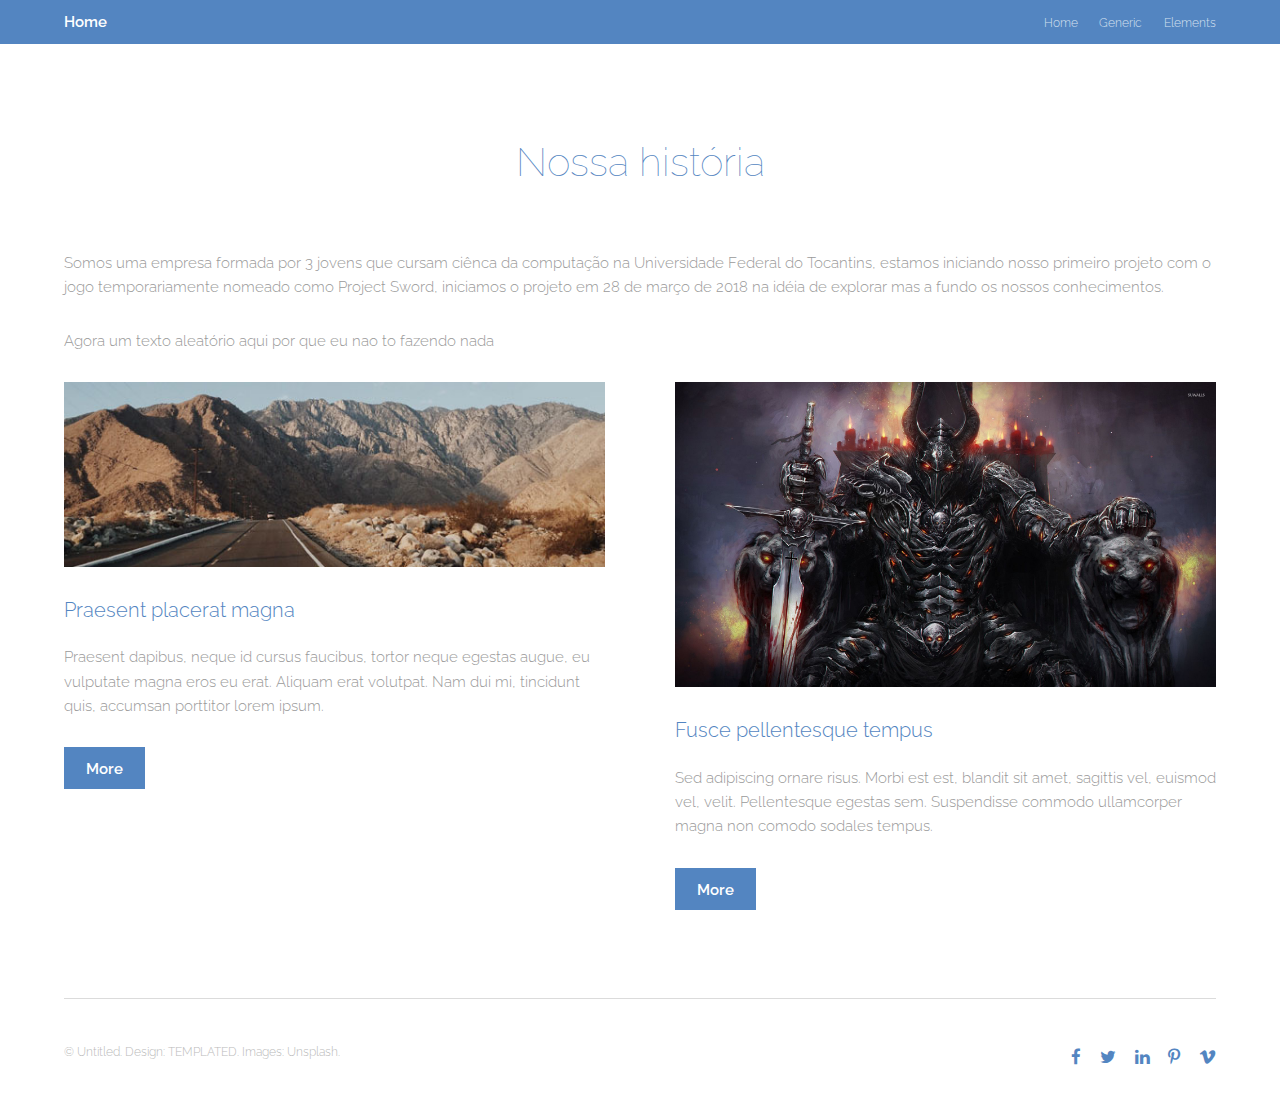
<file: history.html>
<!DOCTYPE HTML>
<!--
	Theory by TEMPLATED
	templated.co @templatedco
	Released for free under the Creative Commons Attribution 3.0 license (templated.co/license)
-->
<html>
	<head>
		<title>Nossa História</title>
		<meta charset="utf-8" />
		<meta name="viewport" content="width=device-width, initial-scale=1" />
		<link rel="stylesheet" href="assets/css/main.css" />
	</head>
	<body class="subpage">

		<!-- Header -->
			<header id="header">
				<div class="inner">
					<a href="index.html" class="logo">Home</a>
					<nav id="nav">
						<a href="index.html">Home</a>
						<a href="generic.html">Generic</a>
						<a href="elements.html">Elements</a>
					</nav>
					<a href="#navPanel" class="navPanelToggle"><span class="fa fa-bars"></span></a>
				</div>
			</header>

		<!-- Three -->
			<section id="three" class="wrapper">
				<div class="inner">
					<header class="align-center">
						<h2>Nossa história</h2>
						
					</header>
					<p>Somos uma empresa formada por 3 jovens que cursam ciênca da computação na Universidade Federal do Tocantins, estamos iniciando nosso primeiro projeto com o jogo temporariamente nomeado como Project Sword, iniciamos o projeto em 28 de março de 2018 na idéia de explorar mas a fundo os nossos conhecimentos.</p>
					<p>Agora um texto aleatório aqui por que eu nao to fazendo nada</p>
					<div class="flex flex-2">
						<article>
							<div class="image fit">
								<img src="images/pic01.jpg" alt="Pic 01" />
							</div>
							<header>
								<h3>Praesent placerat magna</h3>
							</header>
							<p>Praesent dapibus, neque id cursus faucibus, tortor neque egestas augue, eu vulputate magna eros eu erat. Aliquam erat volutpat. Nam dui mi, tincidunt quis, accumsan porttitor lorem ipsum.</p>
							<footer>
								<a href="#" class="button special">More</a>
							</footer>
						</article>
						<article>
							<div class="image fit">
								<img src="images/pic02.jpg" alt="Pic 02" />
							</div>
							<header>
								<h3>Fusce pellentesque tempus</h3>
							</header>
							<p>Sed adipiscing ornare risus. Morbi est est, blandit sit amet, sagittis vel, euismod vel, velit. Pellentesque egestas sem. Suspendisse commodo ullamcorper magna non comodo sodales tempus.</p>
							<footer>
								<a href="#" class="button special">More</a>
							</footer>
						</article>
					</div>
				</div>
			</section>

		<!-- Footer -->
			<footer id="footer">
				<div class="inner">
					<div class="flex">
						<div class="copyright">
							&copy; Untitled. Design: <a href="https://templated.co">TEMPLATED</a>. Images: <a href="https://unsplash.com">Unsplash</a>.
						</div>
						<ul class="icons">
							<li><a href="#" class="icon fa-facebook"><span class="label">Facebook</span></a></li>
							<li><a href="#" class="icon fa-twitter"><span class="label">Twitter</span></a></li>
							<li><a href="#" class="icon fa-linkedin"><span class="label">linkedIn</span></a></li>
							<li><a href="#" class="icon fa-pinterest-p"><span class="label">Pinterest</span></a></li>
							<li><a href="#" class="icon fa-vimeo"><span class="label">Vimeo</span></a></li>
						</ul>
					</div>
				</div>
			</footer>

		<!-- Scripts -->
			<script src="assets/js/jquery.min.js"></script>
			<script src="assets/js/skel.min.js"></script>
			<script src="assets/js/util.js"></script>
			<script src="assets/js/main.js"></script>

	</body>
</html>
</file>
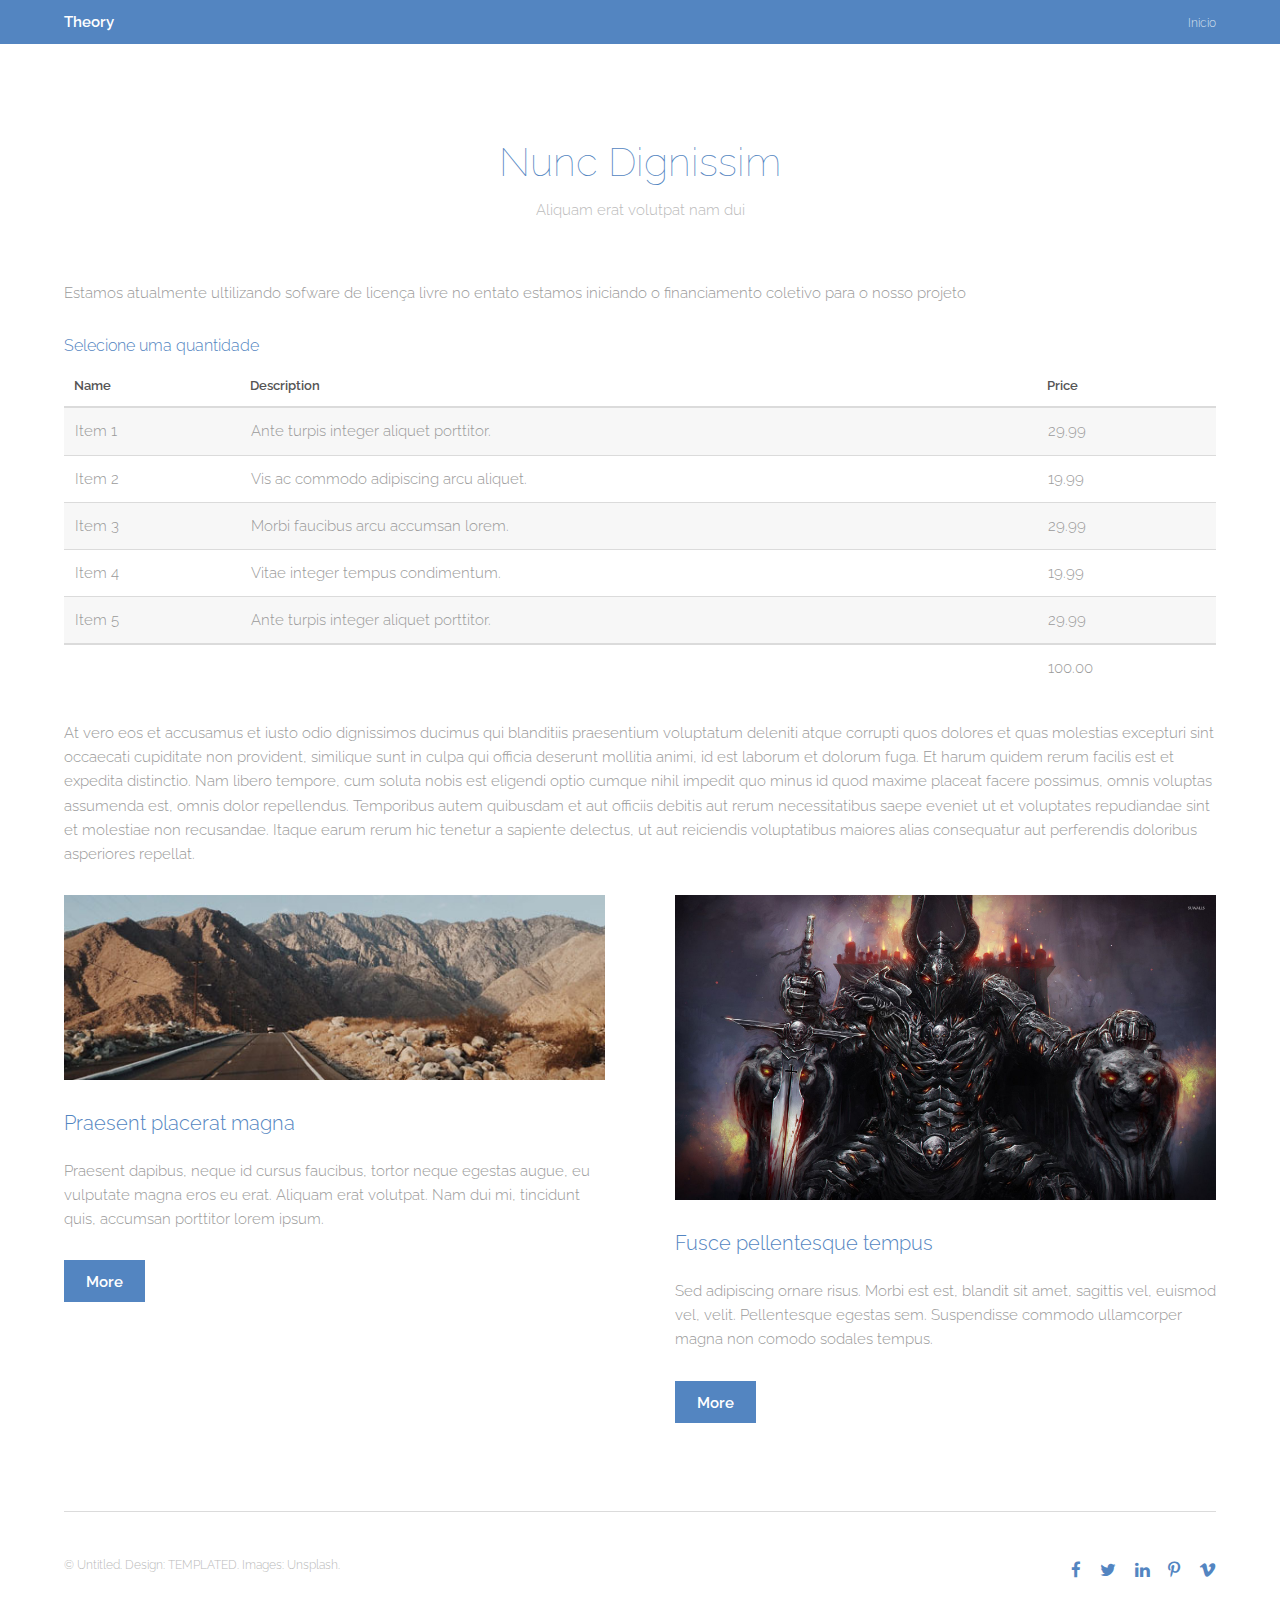
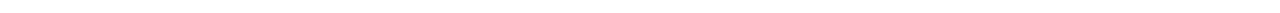
<file: suportUS.html>
<!DOCTYPE HTML>
<!--
	Theory by TEMPLATED
	templated.co @templatedco
	Released for free under the Creative Commons Attribution 3.0 license (templated.co/license)
-->
<html>
	<head>
		<title>Apoie-nos</title>
		<meta charset="utf-8" />
		<meta name="viewport" content="width=device-width, initial-scale=1" />
		<link rel="stylesheet" href="assets/css/main.css" />
	</head>
	<body class="subpage">

		<!-- Header -->
			<header id="header">
				<div class="inner">
					<a href="index.html" class="logo">Theory</a>
					<nav id="nav">
						<a href="index.html">Inicio</a>
						
					</nav>
					<a href="#navPanel" class="navPanelToggle"><span class="fa fa-bars"></span></a>
				</div>
			</header>

		<!-- Three -->
			<section id="three" class="wrapper">
				<div class="inner">
					<header class="align-center">
						<h2>Nunc Dignissim</h2>
						<p>Aliquam erat volutpat nam dui </p>
					</header>
					<p>Estamos atualmente ultilizando sofware de licença livre no entato estamos iniciando o financiamento coletivo para o nosso projeto</p>

					<h4>Selecione uma quantidade</h4>
								<div class="table-wrapper">
									<table>
										<thead>
											<tr>
												<th>Name</th>
												<th>Description</th>
												<th>Price</th>
											</tr>
										</thead>
										<tbody>
											<tr>
												<td>Item 1</td>
												<td>Ante turpis integer aliquet porttitor.</td>
												<td>29.99</td>
											</tr>
											<tr>
												<td>Item 2</td>
												<td>Vis ac commodo adipiscing arcu aliquet.</td>
												<td>19.99</td>
											</tr>
											<tr>
												<td>Item 3</td>
												<td> Morbi faucibus arcu accumsan lorem.</td>
												<td>29.99</td>
											</tr>
											<tr>
												<td>Item 4</td>
												<td>Vitae integer tempus condimentum.</td>
												<td>19.99</td>
											</tr>
											<tr>
												<td>Item 5</td>
												<td>Ante turpis integer aliquet porttitor.</td>
												<td>29.99</td>
											</tr>
										</tbody>
										<tfoot>
											<tr>
												<td colspan="2"></td>
												<td>100.00</td>
											</tr>
										</tfoot>
									</table>
								</div>
					<p>At vero eos et accusamus et iusto odio dignissimos ducimus qui blanditiis praesentium voluptatum deleniti atque corrupti quos dolores et quas molestias excepturi sint occaecati cupiditate non provident, similique sunt in culpa qui officia deserunt mollitia animi, id est laborum et dolorum fuga. Et harum quidem rerum facilis est et expedita distinctio. Nam libero tempore, cum soluta nobis est eligendi optio cumque nihil impedit quo minus id quod maxime placeat facere possimus, omnis voluptas assumenda est, omnis dolor repellendus. Temporibus autem quibusdam et aut officiis debitis aut rerum necessitatibus saepe eveniet ut et voluptates repudiandae sint et molestiae non recusandae. Itaque earum rerum hic tenetur a sapiente delectus, ut aut reiciendis voluptatibus maiores alias consequatur aut perferendis doloribus asperiores repellat.</p>
					<div class="flex flex-2">
						<article>
							<div class="image fit">
								<img src="images/pic01.jpg" alt="Pic 01" />
							</div>
							<header>
								<h3>Praesent placerat magna</h3>
							</header>
							<p>Praesent dapibus, neque id cursus faucibus, tortor neque egestas augue, eu vulputate magna eros eu erat. Aliquam erat volutpat. Nam dui mi, tincidunt quis, accumsan porttitor lorem ipsum.</p>
							<footer>
								<a href="#" class="button special">More</a>
							</footer>
						</article>
						<article>
							<div class="image fit">
								<img src="images/pic02.jpg" alt="Pic 02" />
							</div>
							<header>
								<h3>Fusce pellentesque tempus</h3>
							</header>
							<p>Sed adipiscing ornare risus. Morbi est est, blandit sit amet, sagittis vel, euismod vel, velit. Pellentesque egestas sem. Suspendisse commodo ullamcorper magna non comodo sodales tempus.</p>
							<footer>
								<a href="#" class="button special">More</a>
							</footer>
						</article>
					</div>
				</div>
			</section>

		<!-- Footer -->
			<footer id="footer">
				<div class="inner">
					<div class="flex">
						<div class="copyright">
							&copy; Untitled. Design: <a href="https://templated.co">TEMPLATED</a>. Images: <a href="https://unsplash.com">Unsplash</a>.
						</div>
						<ul class="icons">
							<li><a href="#" class="icon fa-facebook"><span class="label">Facebook</span></a></li>
							<li><a href="#" class="icon fa-twitter"><span class="label">Twitter</span></a></li>
							<li><a href="#" class="icon fa-linkedin"><span class="label">linkedIn</span></a></li>
							<li><a href="#" class="icon fa-pinterest-p"><span class="label">Pinterest</span></a></li>
							<li><a href="#" class="icon fa-vimeo"><span class="label">Vimeo</span></a></li>
						</ul>
					</div>
				</div>
			</footer>

		<!-- Scripts -->
			<script src="assets/js/jquery.min.js"></script>
			<script src="assets/js/skel.min.js"></script>
			<script src="assets/js/util.js"></script>
			<script src="assets/js/main.js"></script>

	</body>
</html>
</file>
<file: assets/css/main.css>
@charset "UTF-8";
@import url(font-awesome.min.css);
@import "https://fonts.googleapis.com/css?family=Raleway:100,300,600";

/*
	Theory by TEMPLATED
	templated.co @templatedco
	Released for free under the Creative Commons Attribution 3.0 license (templated.co/license)
*/

/* Reset */

	html, body, div, span, applet, object, iframe, h1, h2, h3, h4, h5, h6, p, blockquote, pre, a, abbr, acronym, address, big, cite, code, del, dfn, em, img, ins, kbd, q, s, samp, small, strike, strong, sub, sup, tt, var, b, u, i, center, dl, dt, dd, ol, ul, li, fieldset, form, label, legend, table, caption, tbody, tfoot, thead, tr, th, td, article, aside, canvas, details, embed, figure, figcaption, footer, header, hgroup, menu, nav, output, ruby, section, summary, time, mark, audio, video {
		margin: 0;
		padding: 0;
		border: 0;
		font-size: 100%;
		font: inherit;
		vertical-align: baseline;
	}

	article, aside, details, figcaption, figure, footer, header, hgroup, menu, nav, section {
		display: block;
	}

	body {
		line-height: 1;
	}

	ol, ul {
		list-style: none;
	}

	blockquote, q {
		quotes: none;
	}

	blockquote:before, blockquote:after, q:before, q:after {
		content: '';
		content: none;
	}

	table {
		border-collapse: collapse;
		border-spacing: 0;
	}

	body {
		-webkit-text-size-adjust: none;
	}

/* Box Model */

	*, *:before, *:after {
		-moz-box-sizing: border-box;
		-webkit-box-sizing: border-box;
		box-sizing: border-box;
	}

/* Containers */

	.container {
		margin-left: auto;
		margin-right: auto;
	}

	.container.\31 25\25 {
		width: 100%;
		max-width: 100em;
		min-width: 80em;
	}

	.container.\37 5\25 {
		width: 60em;
	}

	.container.\35 0\25 {
		width: 40em;
	}

	.container.\32 5\25 {
		width: 20em;
	}

	.container {
		width: 80em;
	}

	@media screen and (max-width: 1680px) {

		.container.\31 25\25 {
			width: 100%;
			max-width: 100em;
			min-width: 80em;
		}

		.container.\37 5\25 {
			width: 60em;
		}

		.container.\35 0\25 {
			width: 40em;
		}

		.container.\32 5\25 {
			width: 20em;
		}

		.container {
			width: 80em;
		}

	}

	@media screen and (max-width: 1280px) {

		.container.\31 25\25 {
			width: 100%;
			max-width: 81.25em;
			min-width: 65em;
		}

		.container.\37 5\25 {
			width: 48.75em;
		}

		.container.\35 0\25 {
			width: 32.5em;
		}

		.container.\32 5\25 {
			width: 16.25em;
		}

		.container {
			width: 65em;
		}

	}

	@media screen and (max-width: 980px) {

		.container.\31 25\25 {
			width: 100%;
			max-width: 112.5%;
			min-width: 90%;
		}

		.container.\37 5\25 {
			width: 67.5%;
		}

		.container.\35 0\25 {
			width: 45%;
		}

		.container.\32 5\25 {
			width: 22.5%;
		}

		.container {
			width: 90%;
		}

	}

	@media screen and (max-width: 736px) {

		.container.\31 25\25 {
			width: 100%;
			max-width: 112.5%;
			min-width: 90%;
		}

		.container.\37 5\25 {
			width: 67.5%;
		}

		.container.\35 0\25 {
			width: 45%;
		}

		.container.\32 5\25 {
			width: 22.5%;
		}

		.container {
			width: 90% !important;
		}

	}

	@media screen and (max-width: 480px) {

		.container.\31 25\25 {
			width: 100%;
			max-width: 112.5%;
			min-width: 90%;
		}

		.container.\37 5\25 {
			width: 67.5%;
		}

		.container.\35 0\25 {
			width: 45%;
		}

		.container.\32 5\25 {
			width: 22.5%;
		}

		.container {
			width: 90% !important;
		}

	}

/* Grid */

	.row {
		border-bottom: solid 1px transparent;
		-moz-box-sizing: border-box;
		-webkit-box-sizing: border-box;
		box-sizing: border-box;
	}

	.row > * {
		float: left;
		-moz-box-sizing: border-box;
		-webkit-box-sizing: border-box;
		box-sizing: border-box;
	}

	.row:after, .row:before {
		content: '';
		display: block;
		clear: both;
		height: 0;
	}

	.row.uniform > * > :first-child {
		margin-top: 0;
	}

	.row.uniform > * > :last-child {
		margin-bottom: 0;
	}

	.row.\30 \25 > * {
		padding: 0 0 0 0em;
	}

	.row.\30 \25 {
		margin: 0 0 -1px 0em;
	}

	.row.uniform.\30 \25 > * {
		padding: 0em 0 0 0em;
	}

	.row.uniform.\30 \25 {
		margin: 0em 0 -1px 0em;
	}

	.row > * {
		padding: 0 0 0 2em;
	}

	.row {
		margin: 0 0 -1px -2em;
	}

	.row.uniform > * {
		padding: 2em 0 0 2em;
	}

	.row.uniform {
		margin: -2em 0 -1px -2em;
	}

	.row.\32 00\25 > * {
		padding: 0 0 0 4em;
	}

	.row.\32 00\25 {
		margin: 0 0 -1px -4em;
	}

	.row.uniform.\32 00\25 > * {
		padding: 4em 0 0 4em;
	}

	.row.uniform.\32 00\25 {
		margin: -4em 0 -1px -4em;
	}

	.row.\31 50\25 > * {
		padding: 0 0 0 3em;
	}

	.row.\31 50\25 {
		margin: 0 0 -1px -3em;
	}

	.row.uniform.\31 50\25 > * {
		padding: 3em 0 0 3em;
	}

	.row.uniform.\31 50\25 {
		margin: -3em 0 -1px -3em;
	}

	.row.\35 0\25 > * {
		padding: 0 0 0 1em;
	}

	.row.\35 0\25 {
		margin: 0 0 -1px -1em;
	}

	.row.uniform.\35 0\25 > * {
		padding: 1em 0 0 1em;
	}

	.row.uniform.\35 0\25 {
		margin: -1em 0 -1px -1em;
	}

	.row.\32 5\25 > * {
		padding: 0 0 0 0.5em;
	}

	.row.\32 5\25 {
		margin: 0 0 -1px -0.5em;
	}

	.row.uniform.\32 5\25 > * {
		padding: 0.5em 0 0 0.5em;
	}

	.row.uniform.\32 5\25 {
		margin: -0.5em 0 -1px -0.5em;
	}

	.\31 2u, .\31 2u\24 {
		width: 100%;
		clear: none;
		margin-left: 0;
	}

	.\31 1u, .\31 1u\24 {
		width: 91.6666666667%;
		clear: none;
		margin-left: 0;
	}

	.\31 0u, .\31 0u\24 {
		width: 83.3333333333%;
		clear: none;
		margin-left: 0;
	}

	.\39 u, .\39 u\24 {
		width: 75%;
		clear: none;
		margin-left: 0;
	}

	.\38 u, .\38 u\24 {
		width: 66.6666666667%;
		clear: none;
		margin-left: 0;
	}

	.\37 u, .\37 u\24 {
		width: 58.3333333333%;
		clear: none;
		margin-left: 0;
	}

	.\36 u, .\36 u\24 {
		width: 50%;
		clear: none;
		margin-left: 0;
	}

	.\35 u, .\35 u\24 {
		width: 41.6666666667%;
		clear: none;
		margin-left: 0;
	}

	.\34 u, .\34 u\24 {
		width: 33.3333333333%;
		clear: none;
		margin-left: 0;
	}

	.\33 u, .\33 u\24 {
		width: 25%;
		clear: none;
		margin-left: 0;
	}

	.\32 u, .\32 u\24 {
		width: 16.6666666667%;
		clear: none;
		margin-left: 0;
	}

	.\31 u, .\31 u\24 {
		width: 8.3333333333%;
		clear: none;
		margin-left: 0;
	}

	.\31 2u\24 + *,
	.\31 1u\24 + *,
	.\31 0u\24 + *,
	.\39 u\24 + *,
	.\38 u\24 + *,
	.\37 u\24 + *,
	.\36 u\24 + *,
	.\35 u\24 + *,
	.\34 u\24 + *,
	.\33 u\24 + *,
	.\32 u\24 + *,
	.\31 u\24 + * {
		clear: left;
	}

	.\-11u {
		margin-left: 91.66667%;
	}

	.\-10u {
		margin-left: 83.33333%;
	}

	.\-9u {
		margin-left: 75%;
	}

	.\-8u {
		margin-left: 66.66667%;
	}

	.\-7u {
		margin-left: 58.33333%;
	}

	.\-6u {
		margin-left: 50%;
	}

	.\-5u {
		margin-left: 41.66667%;
	}

	.\-4u {
		margin-left: 33.33333%;
	}

	.\-3u {
		margin-left: 25%;
	}

	.\-2u {
		margin-left: 16.66667%;
	}

	.\-1u {
		margin-left: 8.33333%;
	}

	@media screen and (max-width: 1680px) {

		.row > * {
			padding: 0 0 0 2em;
		}

		.row {
			margin: 0 0 -1px -2em;
		}

		.row.uniform > * {
			padding: 2em 0 0 2em;
		}

		.row.uniform {
			margin: -2em 0 -1px -2em;
		}

		.row.\32 00\25 > * {
			padding: 0 0 0 4em;
		}

		.row.\32 00\25 {
			margin: 0 0 -1px -4em;
		}

		.row.uniform.\32 00\25 > * {
			padding: 4em 0 0 4em;
		}

		.row.uniform.\32 00\25 {
			margin: -4em 0 -1px -4em;
		}

		.row.\31 50\25 > * {
			padding: 0 0 0 3em;
		}

		.row.\31 50\25 {
			margin: 0 0 -1px -3em;
		}

		.row.uniform.\31 50\25 > * {
			padding: 3em 0 0 3em;
		}

		.row.uniform.\31 50\25 {
			margin: -3em 0 -1px -3em;
		}

		.row.\35 0\25 > * {
			padding: 0 0 0 1em;
		}

		.row.\35 0\25 {
			margin: 0 0 -1px -1em;
		}

		.row.uniform.\35 0\25 > * {
			padding: 1em 0 0 1em;
		}

		.row.uniform.\35 0\25 {
			margin: -1em 0 -1px -1em;
		}

		.row.\32 5\25 > * {
			padding: 0 0 0 0.5em;
		}

		.row.\32 5\25 {
			margin: 0 0 -1px -0.5em;
		}

		.row.uniform.\32 5\25 > * {
			padding: 0.5em 0 0 0.5em;
		}

		.row.uniform.\32 5\25 {
			margin: -0.5em 0 -1px -0.5em;
		}

		.\31 2u\28xlarge\29, .\31 2u\24\28xlarge\29 {
			width: 100%;
			clear: none;
			margin-left: 0;
		}

		.\31 1u\28xlarge\29, .\31 1u\24\28xlarge\29 {
			width: 91.6666666667%;
			clear: none;
			margin-left: 0;
		}

		.\31 0u\28xlarge\29, .\31 0u\24\28xlarge\29 {
			width: 83.3333333333%;
			clear: none;
			margin-left: 0;
		}

		.\39 u\28xlarge\29, .\39 u\24\28xlarge\29 {
			width: 75%;
			clear: none;
			margin-left: 0;
		}

		.\38 u\28xlarge\29, .\38 u\24\28xlarge\29 {
			width: 66.6666666667%;
			clear: none;
			margin-left: 0;
		}

		.\37 u\28xlarge\29, .\37 u\24\28xlarge\29 {
			width: 58.3333333333%;
			clear: none;
			margin-left: 0;
		}

		.\36 u\28xlarge\29, .\36 u\24\28xlarge\29 {
			width: 50%;
			clear: none;
			margin-left: 0;
		}

		.\35 u\28xlarge\29, .\35 u\24\28xlarge\29 {
			width: 41.6666666667%;
			clear: none;
			margin-left: 0;
		}

		.\34 u\28xlarge\29, .\34 u\24\28xlarge\29 {
			width: 33.3333333333%;
			clear: none;
			margin-left: 0;
		}

		.\33 u\28xlarge\29, .\33 u\24\28xlarge\29 {
			width: 25%;
			clear: none;
			margin-left: 0;
		}

		.\32 u\28xlarge\29, .\32 u\24\28xlarge\29 {
			width: 16.6666666667%;
			clear: none;
			margin-left: 0;
		}

		.\31 u\28xlarge\29, .\31 u\24\28xlarge\29 {
			width: 8.3333333333%;
			clear: none;
			margin-left: 0;
		}

		.\31 2u\24\28xlarge\29 + *,
		.\31 1u\24\28xlarge\29 + *,
		.\31 0u\24\28xlarge\29 + *,
		.\39 u\24\28xlarge\29 + *,
		.\38 u\24\28xlarge\29 + *,
		.\37 u\24\28xlarge\29 + *,
		.\36 u\24\28xlarge\29 + *,
		.\35 u\24\28xlarge\29 + *,
		.\34 u\24\28xlarge\29 + *,
		.\33 u\24\28xlarge\29 + *,
		.\32 u\24\28xlarge\29 + *,
		.\31 u\24\28xlarge\29 + * {
			clear: left;
		}

		.\-11u\28xlarge\29 {
			margin-left: 91.66667%;
		}

		.\-10u\28xlarge\29 {
			margin-left: 83.33333%;
		}

		.\-9u\28xlarge\29 {
			margin-left: 75%;
		}

		.\-8u\28xlarge\29 {
			margin-left: 66.66667%;
		}

		.\-7u\28xlarge\29 {
			margin-left: 58.33333%;
		}

		.\-6u\28xlarge\29 {
			margin-left: 50%;
		}

		.\-5u\28xlarge\29 {
			margin-left: 41.66667%;
		}

		.\-4u\28xlarge\29 {
			margin-left: 33.33333%;
		}

		.\-3u\28xlarge\29 {
			margin-left: 25%;
		}

		.\-2u\28xlarge\29 {
			margin-left: 16.66667%;
		}

		.\-1u\28xlarge\29 {
			margin-left: 8.33333%;
		}

	}

	@media screen and (max-width: 1280px) {

		.row > * {
			padding: 0 0 0 1.5em;
		}

		.row {
			margin: 0 0 -1px -1.5em;
		}

		.row.uniform > * {
			padding: 1.5em 0 0 1.5em;
		}

		.row.uniform {
			margin: -1.5em 0 -1px -1.5em;
		}

		.row.\32 00\25 > * {
			padding: 0 0 0 3em;
		}

		.row.\32 00\25 {
			margin: 0 0 -1px -3em;
		}

		.row.uniform.\32 00\25 > * {
			padding: 3em 0 0 3em;
		}

		.row.uniform.\32 00\25 {
			margin: -3em 0 -1px -3em;
		}

		.row.\31 50\25 > * {
			padding: 0 0 0 2.25em;
		}

		.row.\31 50\25 {
			margin: 0 0 -1px -2.25em;
		}

		.row.uniform.\31 50\25 > * {
			padding: 2.25em 0 0 2.25em;
		}

		.row.uniform.\31 50\25 {
			margin: -2.25em 0 -1px -2.25em;
		}

		.row.\35 0\25 > * {
			padding: 0 0 0 0.75em;
		}

		.row.\35 0\25 {
			margin: 0 0 -1px -0.75em;
		}

		.row.uniform.\35 0\25 > * {
			padding: 0.75em 0 0 0.75em;
		}

		.row.uniform.\35 0\25 {
			margin: -0.75em 0 -1px -0.75em;
		}

		.row.\32 5\25 > * {
			padding: 0 0 0 0.375em;
		}

		.row.\32 5\25 {
			margin: 0 0 -1px -0.375em;
		}

		.row.uniform.\32 5\25 > * {
			padding: 0.375em 0 0 0.375em;
		}

		.row.uniform.\32 5\25 {
			margin: -0.375em 0 -1px -0.375em;
		}

		.\31 2u\28large\29, .\31 2u\24\28large\29 {
			width: 100%;
			clear: none;
			margin-left: 0;
		}

		.\31 1u\28large\29, .\31 1u\24\28large\29 {
			width: 91.6666666667%;
			clear: none;
			margin-left: 0;
		}

		.\31 0u\28large\29, .\31 0u\24\28large\29 {
			width: 83.3333333333%;
			clear: none;
			margin-left: 0;
		}

		.\39 u\28large\29, .\39 u\24\28large\29 {
			width: 75%;
			clear: none;
			margin-left: 0;
		}

		.\38 u\28large\29, .\38 u\24\28large\29 {
			width: 66.6666666667%;
			clear: none;
			margin-left: 0;
		}

		.\37 u\28large\29, .\37 u\24\28large\29 {
			width: 58.3333333333%;
			clear: none;
			margin-left: 0;
		}

		.\36 u\28large\29, .\36 u\24\28large\29 {
			width: 50%;
			clear: none;
			margin-left: 0;
		}

		.\35 u\28large\29, .\35 u\24\28large\29 {
			width: 41.6666666667%;
			clear: none;
			margin-left: 0;
		}

		.\34 u\28large\29, .\34 u\24\28large\29 {
			width: 33.3333333333%;
			clear: none;
			margin-left: 0;
		}

		.\33 u\28large\29, .\33 u\24\28large\29 {
			width: 25%;
			clear: none;
			margin-left: 0;
		}

		.\32 u\28large\29, .\32 u\24\28large\29 {
			width: 16.6666666667%;
			clear: none;
			margin-left: 0;
		}

		.\31 u\28large\29, .\31 u\24\28large\29 {
			width: 8.3333333333%;
			clear: none;
			margin-left: 0;
		}

		.\31 2u\24\28large\29 + *,
		.\31 1u\24\28large\29 + *,
		.\31 0u\24\28large\29 + *,
		.\39 u\24\28large\29 + *,
		.\38 u\24\28large\29 + *,
		.\37 u\24\28large\29 + *,
		.\36 u\24\28large\29 + *,
		.\35 u\24\28large\29 + *,
		.\34 u\24\28large\29 + *,
		.\33 u\24\28large\29 + *,
		.\32 u\24\28large\29 + *,
		.\31 u\24\28large\29 + * {
			clear: left;
		}

		.\-11u\28large\29 {
			margin-left: 91.66667%;
		}

		.\-10u\28large\29 {
			margin-left: 83.33333%;
		}

		.\-9u\28large\29 {
			margin-left: 75%;
		}

		.\-8u\28large\29 {
			margin-left: 66.66667%;
		}

		.\-7u\28large\29 {
			margin-left: 58.33333%;
		}

		.\-6u\28large\29 {
			margin-left: 50%;
		}

		.\-5u\28large\29 {
			margin-left: 41.66667%;
		}

		.\-4u\28large\29 {
			margin-left: 33.33333%;
		}

		.\-3u\28large\29 {
			margin-left: 25%;
		}

		.\-2u\28large\29 {
			margin-left: 16.66667%;
		}

		.\-1u\28large\29 {
			margin-left: 8.33333%;
		}

	}

	@media screen and (max-width: 980px) {

		.row > * {
			padding: 0 0 0 1.5em;
		}

		.row {
			margin: 0 0 -1px -1.5em;
		}

		.row.uniform > * {
			padding: 1.5em 0 0 1.5em;
		}

		.row.uniform {
			margin: -1.5em 0 -1px -1.5em;
		}

		.row.\32 00\25 > * {
			padding: 0 0 0 3em;
		}

		.row.\32 00\25 {
			margin: 0 0 -1px -3em;
		}

		.row.uniform.\32 00\25 > * {
			padding: 3em 0 0 3em;
		}

		.row.uniform.\32 00\25 {
			margin: -3em 0 -1px -3em;
		}

		.row.\31 50\25 > * {
			padding: 0 0 0 2.25em;
		}

		.row.\31 50\25 {
			margin: 0 0 -1px -2.25em;
		}

		.row.uniform.\31 50\25 > * {
			padding: 2.25em 0 0 2.25em;
		}

		.row.uniform.\31 50\25 {
			margin: -2.25em 0 -1px -2.25em;
		}

		.row.\35 0\25 > * {
			padding: 0 0 0 0.75em;
		}

		.row.\35 0\25 {
			margin: 0 0 -1px -0.75em;
		}

		.row.uniform.\35 0\25 > * {
			padding: 0.75em 0 0 0.75em;
		}

		.row.uniform.\35 0\25 {
			margin: -0.75em 0 -1px -0.75em;
		}

		.row.\32 5\25 > * {
			padding: 0 0 0 0.375em;
		}

		.row.\32 5\25 {
			margin: 0 0 -1px -0.375em;
		}

		.row.uniform.\32 5\25 > * {
			padding: 0.375em 0 0 0.375em;
		}

		.row.uniform.\32 5\25 {
			margin: -0.375em 0 -1px -0.375em;
		}

		.\31 2u\28medium\29, .\31 2u\24\28medium\29 {
			width: 100%;
			clear: none;
			margin-left: 0;
		}

		.\31 1u\28medium\29, .\31 1u\24\28medium\29 {
			width: 91.6666666667%;
			clear: none;
			margin-left: 0;
		}

		.\31 0u\28medium\29, .\31 0u\24\28medium\29 {
			width: 83.3333333333%;
			clear: none;
			margin-left: 0;
		}

		.\39 u\28medium\29, .\39 u\24\28medium\29 {
			width: 75%;
			clear: none;
			margin-left: 0;
		}

		.\38 u\28medium\29, .\38 u\24\28medium\29 {
			width: 66.6666666667%;
			clear: none;
			margin-left: 0;
		}

		.\37 u\28medium\29, .\37 u\24\28medium\29 {
			width: 58.3333333333%;
			clear: none;
			margin-left: 0;
		}

		.\36 u\28medium\29, .\36 u\24\28medium\29 {
			width: 50%;
			clear: none;
			margin-left: 0;
		}

		.\35 u\28medium\29, .\35 u\24\28medium\29 {
			width: 41.6666666667%;
			clear: none;
			margin-left: 0;
		}

		.\34 u\28medium\29, .\34 u\24\28medium\29 {
			width: 33.3333333333%;
			clear: none;
			margin-left: 0;
		}

		.\33 u\28medium\29, .\33 u\24\28medium\29 {
			width: 25%;
			clear: none;
			margin-left: 0;
		}

		.\32 u\28medium\29, .\32 u\24\28medium\29 {
			width: 16.6666666667%;
			clear: none;
			margin-left: 0;
		}

		.\31 u\28medium\29, .\31 u\24\28medium\29 {
			width: 8.3333333333%;
			clear: none;
			margin-left: 0;
		}

		.\31 2u\24\28medium\29 + *,
		.\31 1u\24\28medium\29 + *,
		.\31 0u\24\28medium\29 + *,
		.\39 u\24\28medium\29 + *,
		.\38 u\24\28medium\29 + *,
		.\37 u\24\28medium\29 + *,
		.\36 u\24\28medium\29 + *,
		.\35 u\24\28medium\29 + *,
		.\34 u\24\28medium\29 + *,
		.\33 u\24\28medium\29 + *,
		.\32 u\24\28medium\29 + *,
		.\31 u\24\28medium\29 + * {
			clear: left;
		}

		.\-11u\28medium\29 {
			margin-left: 91.66667%;
		}

		.\-10u\28medium\29 {
			margin-left: 83.33333%;
		}

		.\-9u\28medium\29 {
			margin-left: 75%;
		}

		.\-8u\28medium\29 {
			margin-left: 66.66667%;
		}

		.\-7u\28medium\29 {
			margin-left: 58.33333%;
		}

		.\-6u\28medium\29 {
			margin-left: 50%;
		}

		.\-5u\28medium\29 {
			margin-left: 41.66667%;
		}

		.\-4u\28medium\29 {
			margin-left: 33.33333%;
		}

		.\-3u\28medium\29 {
			margin-left: 25%;
		}

		.\-2u\28medium\29 {
			margin-left: 16.66667%;
		}

		.\-1u\28medium\29 {
			margin-left: 8.33333%;
		}

	}

	@media screen and (max-width: 736px) {

		.row > * {
			padding: 0 0 0 1.25em;
		}

		.row {
			margin: 0 0 -1px -1.25em;
		}

		.row.uniform > * {
			padding: 1.25em 0 0 1.25em;
		}

		.row.uniform {
			margin: -1.25em 0 -1px -1.25em;
		}

		.row.\32 00\25 > * {
			padding: 0 0 0 2.5em;
		}

		.row.\32 00\25 {
			margin: 0 0 -1px -2.5em;
		}

		.row.uniform.\32 00\25 > * {
			padding: 2.5em 0 0 2.5em;
		}

		.row.uniform.\32 00\25 {
			margin: -2.5em 0 -1px -2.5em;
		}

		.row.\31 50\25 > * {
			padding: 0 0 0 1.875em;
		}

		.row.\31 50\25 {
			margin: 0 0 -1px -1.875em;
		}

		.row.uniform.\31 50\25 > * {
			padding: 1.875em 0 0 1.875em;
		}

		.row.uniform.\31 50\25 {
			margin: -1.875em 0 -1px -1.875em;
		}

		.row.\35 0\25 > * {
			padding: 0 0 0 0.625em;
		}

		.row.\35 0\25 {
			margin: 0 0 -1px -0.625em;
		}

		.row.uniform.\35 0\25 > * {
			padding: 0.625em 0 0 0.625em;
		}

		.row.uniform.\35 0\25 {
			margin: -0.625em 0 -1px -0.625em;
		}

		.row.\32 5\25 > * {
			padding: 0 0 0 0.3125em;
		}

		.row.\32 5\25 {
			margin: 0 0 -1px -0.3125em;
		}

		.row.uniform.\32 5\25 > * {
			padding: 0.3125em 0 0 0.3125em;
		}

		.row.uniform.\32 5\25 {
			margin: -0.3125em 0 -1px -0.3125em;
		}

		.\31 2u\28small\29, .\31 2u\24\28small\29 {
			width: 100%;
			clear: none;
			margin-left: 0;
		}

		.\31 1u\28small\29, .\31 1u\24\28small\29 {
			width: 91.6666666667%;
			clear: none;
			margin-left: 0;
		}

		.\31 0u\28small\29, .\31 0u\24\28small\29 {
			width: 83.3333333333%;
			clear: none;
			margin-left: 0;
		}

		.\39 u\28small\29, .\39 u\24\28small\29 {
			width: 75%;
			clear: none;
			margin-left: 0;
		}

		.\38 u\28small\29, .\38 u\24\28small\29 {
			width: 66.6666666667%;
			clear: none;
			margin-left: 0;
		}

		.\37 u\28small\29, .\37 u\24\28small\29 {
			width: 58.3333333333%;
			clear: none;
			margin-left: 0;
		}

		.\36 u\28small\29, .\36 u\24\28small\29 {
			width: 50%;
			clear: none;
			margin-left: 0;
		}

		.\35 u\28small\29, .\35 u\24\28small\29 {
			width: 41.6666666667%;
			clear: none;
			margin-left: 0;
		}

		.\34 u\28small\29, .\34 u\24\28small\29 {
			width: 33.3333333333%;
			clear: none;
			margin-left: 0;
		}

		.\33 u\28small\29, .\33 u\24\28small\29 {
			width: 25%;
			clear: none;
			margin-left: 0;
		}

		.\32 u\28small\29, .\32 u\24\28small\29 {
			width: 16.6666666667%;
			clear: none;
			margin-left: 0;
		}

		.\31 u\28small\29, .\31 u\24\28small\29 {
			width: 8.3333333333%;
			clear: none;
			margin-left: 0;
		}

		.\31 2u\24\28small\29 + *,
		.\31 1u\24\28small\29 + *,
		.\31 0u\24\28small\29 + *,
		.\39 u\24\28small\29 + *,
		.\38 u\24\28small\29 + *,
		.\37 u\24\28small\29 + *,
		.\36 u\24\28small\29 + *,
		.\35 u\24\28small\29 + *,
		.\34 u\24\28small\29 + *,
		.\33 u\24\28small\29 + *,
		.\32 u\24\28small\29 + *,
		.\31 u\24\28small\29 + * {
			clear: left;
		}

		.\-11u\28small\29 {
			margin-left: 91.66667%;
		}

		.\-10u\28small\29 {
			margin-left: 83.33333%;
		}

		.\-9u\28small\29 {
			margin-left: 75%;
		}

		.\-8u\28small\29 {
			margin-left: 66.66667%;
		}

		.\-7u\28small\29 {
			margin-left: 58.33333%;
		}

		.\-6u\28small\29 {
			margin-left: 50%;
		}

		.\-5u\28small\29 {
			margin-left: 41.66667%;
		}

		.\-4u\28small\29 {
			margin-left: 33.33333%;
		}

		.\-3u\28small\29 {
			margin-left: 25%;
		}

		.\-2u\28small\29 {
			margin-left: 16.66667%;
		}

		.\-1u\28small\29 {
			margin-left: 8.33333%;
		}

	}

	@media screen and (max-width: 480px) {

		.row > * {
			padding: 0 0 0 1.25em;
		}

		.row {
			margin: 0 0 -1px -1.25em;
		}

		.row.uniform > * {
			padding: 1.25em 0 0 1.25em;
		}

		.row.uniform {
			margin: -1.25em 0 -1px -1.25em;
		}

		.row.\32 00\25 > * {
			padding: 0 0 0 2.5em;
		}

		.row.\32 00\25 {
			margin: 0 0 -1px -2.5em;
		}

		.row.uniform.\32 00\25 > * {
			padding: 2.5em 0 0 2.5em;
		}

		.row.uniform.\32 00\25 {
			margin: -2.5em 0 -1px -2.5em;
		}

		.row.\31 50\25 > * {
			padding: 0 0 0 1.875em;
		}

		.row.\31 50\25 {
			margin: 0 0 -1px -1.875em;
		}

		.row.uniform.\31 50\25 > * {
			padding: 1.875em 0 0 1.875em;
		}

		.row.uniform.\31 50\25 {
			margin: -1.875em 0 -1px -1.875em;
		}

		.row.\35 0\25 > * {
			padding: 0 0 0 0.625em;
		}

		.row.\35 0\25 {
			margin: 0 0 -1px -0.625em;
		}

		.row.uniform.\35 0\25 > * {
			padding: 0.625em 0 0 0.625em;
		}

		.row.uniform.\35 0\25 {
			margin: -0.625em 0 -1px -0.625em;
		}

		.row.\32 5\25 > * {
			padding: 0 0 0 0.3125em;
		}

		.row.\32 5\25 {
			margin: 0 0 -1px -0.3125em;
		}

		.row.uniform.\32 5\25 > * {
			padding: 0.3125em 0 0 0.3125em;
		}

		.row.uniform.\32 5\25 {
			margin: -0.3125em 0 -1px -0.3125em;
		}

		.\31 2u\28xsmall\29, .\31 2u\24\28xsmall\29 {
			width: 100%;
			clear: none;
			margin-left: 0;
		}

		.\31 1u\28xsmall\29, .\31 1u\24\28xsmall\29 {
			width: 91.6666666667%;
			clear: none;
			margin-left: 0;
		}

		.\31 0u\28xsmall\29, .\31 0u\24\28xsmall\29 {
			width: 83.3333333333%;
			clear: none;
			margin-left: 0;
		}

		.\39 u\28xsmall\29, .\39 u\24\28xsmall\29 {
			width: 75%;
			clear: none;
			margin-left: 0;
		}

		.\38 u\28xsmall\29, .\38 u\24\28xsmall\29 {
			width: 66.6666666667%;
			clear: none;
			margin-left: 0;
		}

		.\37 u\28xsmall\29, .\37 u\24\28xsmall\29 {
			width: 58.3333333333%;
			clear: none;
			margin-left: 0;
		}

		.\36 u\28xsmall\29, .\36 u\24\28xsmall\29 {
			width: 50%;
			clear: none;
			margin-left: 0;
		}

		.\35 u\28xsmall\29, .\35 u\24\28xsmall\29 {
			width: 41.6666666667%;
			clear: none;
			margin-left: 0;
		}

		.\34 u\28xsmall\29, .\34 u\24\28xsmall\29 {
			width: 33.3333333333%;
			clear: none;
			margin-left: 0;
		}

		.\33 u\28xsmall\29, .\33 u\24\28xsmall\29 {
			width: 25%;
			clear: none;
			margin-left: 0;
		}

		.\32 u\28xsmall\29, .\32 u\24\28xsmall\29 {
			width: 16.6666666667%;
			clear: none;
			margin-left: 0;
		}

		.\31 u\28xsmall\29, .\31 u\24\28xsmall\29 {
			width: 8.3333333333%;
			clear: none;
			margin-left: 0;
		}

		.\31 2u\24\28xsmall\29 + *,
		.\31 1u\24\28xsmall\29 + *,
		.\31 0u\24\28xsmall\29 + *,
		.\39 u\24\28xsmall\29 + *,
		.\38 u\24\28xsmall\29 + *,
		.\37 u\24\28xsmall\29 + *,
		.\36 u\24\28xsmall\29 + *,
		.\35 u\24\28xsmall\29 + *,
		.\34 u\24\28xsmall\29 + *,
		.\33 u\24\28xsmall\29 + *,
		.\32 u\24\28xsmall\29 + *,
		.\31 u\24\28xsmall\29 + * {
			clear: left;
		}

		.\-11u\28xsmall\29 {
			margin-left: 91.66667%;
		}

		.\-10u\28xsmall\29 {
			margin-left: 83.33333%;
		}

		.\-9u\28xsmall\29 {
			margin-left: 75%;
		}

		.\-8u\28xsmall\29 {
			margin-left: 66.66667%;
		}

		.\-7u\28xsmall\29 {
			margin-left: 58.33333%;
		}

		.\-6u\28xsmall\29 {
			margin-left: 50%;
		}

		.\-5u\28xsmall\29 {
			margin-left: 41.66667%;
		}

		.\-4u\28xsmall\29 {
			margin-left: 33.33333%;
		}

		.\-3u\28xsmall\29 {
			margin-left: 25%;
		}

		.\-2u\28xsmall\29 {
			margin-left: 16.66667%;
		}

		.\-1u\28xsmall\29 {
			margin-left: 8.33333%;
		}

	}

/* Basic */

	@-ms-viewport {
		width: device-width;
	}

	body {
		-ms-overflow-style: scrollbar;
	}

	@media screen and (max-width: 480px) {

		html, body {
			min-width: 320px;
		}

	}

	body {
		background: #fff;
	}

		body.is-loading *, body.is-loading *:before, body.is-loading *:after {
			-moz-animation: none !important;
			-webkit-animation: none !important;
			-ms-animation: none !important;
			animation: none !important;
			-moz-transition: none !important;
			-webkit-transition: none !important;
			-ms-transition: none !important;
			transition: none !important;
		}

/* Type */

	body, input, select, textarea {
		color: #9a9a9a;
		font-family: "Raleway", Arial, Helvetica, sans-serif;
		font-size: 13pt;
		font-weight: 300;
		line-height: 1.65;
	}

		@media screen and (max-width: 1680px) {

			body, input, select, textarea {
				font-size: 11pt;
			}

		}

		@media screen and (max-width: 1280px) {

			body, input, select, textarea {
				font-size: 11pt;
			}

		}

		@media screen and (max-width: 980px) {

			body, input, select, textarea {
				font-size: 12pt;
			}

		}

		@media screen and (max-width: 736px) {

			body, input, select, textarea {
				font-size: 12pt;
			}

		}

		@media screen and (max-width: 480px) {

			body, input, select, textarea {
				font-size: 12pt;
			}

		}

	a {
		color: #5385c1;
		text-decoration: underline;
	}

		a:hover {
			text-decoration: none;
		}

	strong, b {
		color: #555;
		font-weight: 600;
	}

	em, i {
		font-style: italic;
	}

	p {
		margin: 0 0 2em 0;
	}

	h1, h2, h3, h4, h5, h6 {
		color: #5385c1;
		font-weight: 300;
		line-height: 1.5;
		margin: 0 0 1em 0;
	}

		h1 a, h2 a, h3 a, h4 a, h5 a, h6 a {
			color: inherit;
			text-decoration: none;
		}

	h2 {
		font-size: 1.75em;
		font-weight: 100;
	}

	h3 {
		font-size: 1.35em;
	}

	h4 {
		font-size: 1.1em;
	}

	h5 {
		font-size: 0.9em;
	}

	h6 {
		font-size: 0.7em;
	}

	sub {
		font-size: 0.8em;
		position: relative;
		top: 0.5em;
	}

	sup {
		font-size: 0.8em;
		position: relative;
		top: -0.5em;
	}

	blockquote {
		border-left: solid 4px #dbdbdb;
		font-style: italic;
		margin: 0 0 2em 0;
		padding: 0.5em 0 0.5em 2em;
	}

	code {
		background: rgba(144, 144, 144, 0.075);
		border-radius: 0;
		border: solid 1px #dbdbdb;
		font-family: "Courier New", monospace;
		font-size: 0.9em;
		margin: 0 0.25em;
		padding: 0.25em 0.65em;
	}

	pre {
		-webkit-overflow-scrolling: touch;
		font-family: "Courier New", monospace;
		font-size: 0.9em;
		margin: 0 0 2em 0;
	}

		pre code {
			display: block;
			line-height: 1.75;
			padding: 1em 1.5em;
			overflow-x: auto;
		}

	hr {
		border: 0;
		border-bottom: solid 1px #dbdbdb;
		margin: 2em 0;
	}

		hr.major {
			margin: 3em 0;
		}

	.align-left {
		text-align: left;
	}

	.align-center {
		text-align: center;
	}

	.align-right {
		text-align: right;
	}

	.inner {
		max-width: 75em;
		margin: 0 auto;
	}

		@media screen and (max-width: 1280px) {

			.inner {
				max-width: 90%;
			}

		}

		@media screen and (max-width: 480px) {

			.inner {
				max-width: 85%;
			}

		}

/* Section/Article */

	section.special, article.special {
		text-align: center;
	}

		section.special article, article.special article {
			text-align: left;
		}

	section.wrapper, article.wrapper {
		padding: 6em 0;
	}

		section.wrapper header, article.wrapper header {
			margin-bottom: 4em;
		}

			section.wrapper header h2, article.wrapper header h2 {
				font-size: 2.75em;
				margin: 0 0 .5em 0;
			}

			section.wrapper header p, article.wrapper header p {
				font-size: 1em;
			}

		section.wrapper article header, article.wrapper article header {
			margin: 0;
		}

		section.wrapper.style1, article.wrapper.style1 {
			background: #5385c1;
			color: #bacee6;
		}

			section.wrapper.style1 header h2, article.wrapper.style1 header h2 {
				color: #fff;
			}

			section.wrapper.style1 header p, article.wrapper.style1 header p {
				color: #bacee6;
			}

			section.wrapper.style1 h3, article.wrapper.style1 h3 {
				color: #FFF;
			}

		@media screen and (max-width: 980px) {

			section.wrapper, article.wrapper {
				padding: 2em 0;
			}

		}

		@media screen and (max-width: 736px) {

			section.wrapper header, article.wrapper header {
				margin-bottom: 2em;
			}

				section.wrapper header h2, article.wrapper header h2 {
					font-size: 2em;
				}

				section.wrapper header p, article.wrapper header p {
					font-size: .9em;
				}

		}

		@media screen and (max-width: 480px) {

			section.wrapper, article.wrapper {
				text-align: center;
			}

				section.wrapper article, article.wrapper article {
					text-align: center;
				}

		}

	header p {
		color: #bbb;
		position: relative;
		margin: 0 0 1.5em 0;
	}

	header h2 + p {
		font-size: 1.25em;
		margin-top: -1em;
	}

	header h3 + p {
		font-size: 1.1em;
		margin-top: -0.8em;
	}

	header h4 + p,
	header h5 + p,
	header h6 + p {
		font-size: 0.9em;
		margin-top: -0.6em;
	}

/* Flex */

	.flex {
		display: -ms-flexbox;
		-ms-flex-wrap: wrap;
		-ms-flex-pack: justify;
		display: -moz-flex;
		display: -webkit-flex;
		display: -ms-flex;
		display: flex;
		-moz-flex-wrap: wrap;
		-webkit-flex-wrap: wrap;
		-ms-flex-wrap: wrap;
		flex-wrap: wrap;
		-moz-justify-content: space-between;
		-webkit-justify-content: space-between;
		-ms-justify-content: space-between;
		justify-content: space-between;
	}

		.flex.flex-2 article {
			width: 47%;
		}

		.flex.flex-3 article {
			position: relative;
			width: 28%;
		}

			.flex.flex-3 article:before {
				content: '';
				position: absolute;
				width: 100%;
				height: 100%;
				right: -2em;
				top: 0;
				border-right: 1px solid #dbdbdb;
				pointer-events: none;
			}

			.flex.flex-3 article:last-child:before {
				border: none;
			}

		.flex.flex-4 .box {
			width: 21%;
		}

		@media screen and (max-width: 980px) {

			.flex.flex-2 article {
				width: 100%;
				margin-bottom: 3em;
			}

				.flex.flex-2 article:last-child {
					margin-bottom: 0;
				}

			.flex.flex-3 {
				-moz-flex-direction: column;
				-webkit-flex-direction: column;
				-ms-flex-direction: column;
				flex-direction: column;
			}

				.flex.flex-3 article {
					width: 100%;
					border-bottom: 1px solid #dbdbdb;
					padding-bottom: 2.5em;
					margin-bottom: 3em;
				}

					.flex.flex-3 article:last-child {
						border: none;
						padding-bottom: 0;
						margin: 0 0 1em 0;
					}

					.flex.flex-3 article:before {
						display: none;
					}

			.flex.flex-4 .box {
				width: 47%;
			}

		}

		@media screen and (max-width: 480px) {

			.flex.flex-4 .box {
				width: 100%;
			}

		}

/* Form */

	form {
		margin: 0 0 2em 0;
	}

	label {
		color: #555;
		display: block;
		font-size: 0.9em;
		font-weight: 600;
		margin: 0 0 1em 0;
	}

	input[type="text"],
	input[type="password"],
	input[type="email"],
	input[type="tel"],
	select,
	textarea {
		-moz-appearance: none;
		-webkit-appearance: none;
		-ms-appearance: none;
		appearance: none;
		background: rgba(144, 144, 144, 0.075);
		border-radius: 0;
		border: none;
		border: solid 1px #dbdbdb;
		color: inherit;
		display: block;
		outline: 0;
		padding: 0 1em;
		text-decoration: none;
		width: 100%;
	}

		input[type="text"]:invalid,
		input[type="password"]:invalid,
		input[type="email"]:invalid,
		input[type="tel"]:invalid,
		select:invalid,
		textarea:invalid {
			box-shadow: none;
		}

		input[type="text"]:focus,
		input[type="password"]:focus,
		input[type="email"]:focus,
		input[type="tel"]:focus,
		select:focus,
		textarea:focus {
			border-color: #5385c1;
			box-shadow: 0 0 0 1px #5385c1;
		}

	.select-wrapper {
		text-decoration: none;
		display: block;
		position: relative;
	}

		.select-wrapper:before {
			content: "";
			-moz-osx-font-smoothing: grayscale;
			-webkit-font-smoothing: antialiased;
			font-family: FontAwesome;
			font-style: normal;
			font-weight: normal;
			text-transform: none !important;
		}

		.select-wrapper:before {
			color: #dbdbdb;
			display: block;
			height: 2.75em;
			line-height: 2.75em;
			pointer-events: none;
			position: absolute;
			right: 0;
			text-align: center;
			top: 0;
			width: 2.75em;
		}

		.select-wrapper select::-ms-expand {
			display: none;
		}

	input[type="text"],
	input[type="password"],
	input[type="email"],
	select {
		height: 2.75em;
	}

	textarea {
		padding: 0.75em 1em;
	}

	input[type="checkbox"],
	input[type="radio"] {
		-moz-appearance: none;
		-webkit-appearance: none;
		-ms-appearance: none;
		appearance: none;
		display: block;
		float: left;
		margin-right: -2em;
		opacity: 0;
		width: 1em;
		z-index: -1;
	}

		input[type="checkbox"] + label,
		input[type="radio"] + label {
			text-decoration: none;
			color: #9a9a9a;
			cursor: pointer;
			display: inline-block;
			font-size: 1em;
			font-weight: 300;
			padding-left: 2.4em;
			padding-right: 0.75em;
			position: relative;
		}

			input[type="checkbox"] + label:before,
			input[type="radio"] + label:before {
				-moz-osx-font-smoothing: grayscale;
				-webkit-font-smoothing: antialiased;
				font-family: FontAwesome;
				font-style: normal;
				font-weight: normal;
				text-transform: none !important;
			}

			input[type="checkbox"] + label:before,
			input[type="radio"] + label:before {
				background: rgba(144, 144, 144, 0.075);
				border-radius: 0;
				border: solid 1px #dbdbdb;
				content: '';
				display: inline-block;
				height: 1.65em;
				left: 0;
				line-height: 1.58125em;
				position: absolute;
				text-align: center;
				top: 0;
				width: 1.65em;
			}

		input[type="checkbox"]:checked + label:before,
		input[type="radio"]:checked + label:before {
			background: #5a5a5a;
			border-color: #5a5a5a;
			color: #ffffff;
			content: '\f00c';
		}

		input[type="checkbox"]:focus + label:before,
		input[type="radio"]:focus + label:before {
			border-color: #5385c1;
			box-shadow: 0 0 0 1px #5385c1;
		}

	input[type="checkbox"] + label:before {
		border-radius: 0;
	}

	input[type="radio"] + label:before {
		border-radius: 100%;
	}

	::-webkit-input-placeholder {
		color: #bbb !important;
		opacity: 1.0;
	}

	:-moz-placeholder {
		color: #bbb !important;
		opacity: 1.0;
	}

	::-moz-placeholder {
		color: #bbb !important;
		opacity: 1.0;
	}

	:-ms-input-placeholder {
		color: #bbb !important;
		opacity: 1.0;
	}

	.formerize-placeholder {
		color: #bbb !important;
		opacity: 1.0;
	}

/* Box */

	.box {
		border: solid 1px #dbdbdb;
		margin-bottom: 2em;
		padding: 1.5em;
	}

		.box > :last-child,
		.box > :last-child > :last-child,
		.box > :last-child > :last-child > :last-child {
			margin-bottom: 0;
		}

		.box.alt {
			border: 0;
			border-radius: 0;
			padding: 0;
		}

		.box.person {
			border: solid 1px rgba(255, 255, 255, 0.25);
			padding: 3em 1.5em;
		}

			.box.person h3 {
				margin: 0;
			}

			.box.person .image {
				margin-bottom: 1em;
			}

				.box.person .image img {
					max-width: 100%;
				}

/* Icon */

	.icon {
		text-decoration: none;
		border-bottom: none;
		position: relative;
	}

		.icon:before {
			-moz-osx-font-smoothing: grayscale;
			-webkit-font-smoothing: antialiased;
			font-family: FontAwesome;
			font-style: normal;
			font-weight: normal;
			text-transform: none !important;
		}

		.icon > .label {
			display: none;
		}

/* Image */

	.image {
		border-radius: 0;
		border: 0;
		display: inline-block;
		position: relative;
	}

		.image img {
			border-radius: 0;
			display: block;
		}

		.image.left, .image.right {
			max-width: 40%;
		}

			.image.left img, .image.right img {
				width: 100%;
			}

		.image.round img {
			border-radius: 100%;
		}

		.image.left {
			float: left;
			padding: 0 1.5em 1em 0;
			top: 0.25em;
		}

		.image.right {
			float: right;
			padding: 0 0 1em 1.5em;
			top: 0.25em;
		}

		.image.fit {
			display: block;
			margin: 0 0 2em 0;
			width: 100%;
		}

			.image.fit img {
				width: 100%;
			}

		.image.main {
			display: block;
			margin: 0 0 3em 0;
			width: 100%;
		}

			.image.main img {
				width: 100%;
			}

/* List */

	ol {
		list-style: decimal;
		margin: 0 0 2em 0;
		padding-left: 1.25em;
	}

		ol li {
			padding-left: 0.25em;
		}

	ul {
		list-style: disc;
		margin: 0 0 2em 0;
		padding-left: 1em;
	}

		ul li {
			padding-left: 0.5em;
		}

		ul.alt {
			list-style: none;
			padding-left: 0;
		}

			ul.alt li {
				border-top: solid 1px #dbdbdb;
				padding: 0.5em 0;
			}

				ul.alt li:first-child {
					border-top: 0;
					padding-top: 0;
				}

		ul.icons {
			cursor: default;
			list-style: none;
			padding-left: 0;
		}

			ul.icons li {
				display: inline-block;
				padding: 0 1em 0 0;
			}

				ul.icons li:last-child {
					padding-right: 0;
				}

				ul.icons li .icon:before {
					font-size: 2em;
				}

		ul.actions {
			cursor: default;
			list-style: none;
			padding-left: 0;
		}

			ul.actions li {
				display: inline-block;
				padding: 0 1em 0 0;
				vertical-align: middle;
			}

				ul.actions li:last-child {
					padding-right: 0;
				}

			ul.actions.small li {
				padding: 0 0.5em 0 0;
			}

			ul.actions.vertical li {
				display: block;
				padding: 1em 0 0 0;
			}

				ul.actions.vertical li:first-child {
					padding-top: 0;
				}

				ul.actions.vertical li > * {
					margin-bottom: 0;
				}

			ul.actions.vertical.small li {
				padding: 0.5em 0 0 0;
			}

				ul.actions.vertical.small li:first-child {
					padding-top: 0;
				}

			ul.actions.fit {
				display: table;
				margin-left: -1em;
				padding: 0;
				table-layout: fixed;
				width: calc(100% + 1em);
			}

				ul.actions.fit li {
					display: table-cell;
					padding: 0 0 0 1em;
				}

					ul.actions.fit li > * {
						margin-bottom: 0;
					}

				ul.actions.fit.small {
					margin-left: -0.5em;
					width: calc(100% + 0.5em);
				}

					ul.actions.fit.small li {
						padding: 0 0 0 0.5em;
					}

			@media screen and (max-width: 480px) {

				ul.actions {
					margin: 0 0 2em 0;
				}

					ul.actions li {
						padding: 1em 0 0 0;
						display: block;
						text-align: center;
						width: 100%;
					}

						ul.actions li:first-child {
							padding-top: 0;
						}

						ul.actions li > * {
							width: 100%;
							margin: 0 !important;
						}

							ul.actions li > *.icon:before {
								margin-left: -2em;
							}

					ul.actions.small li {
						padding: 0.5em 0 0 0;
					}

						ul.actions.small li:first-child {
							padding-top: 0;
						}

			}

	dl {
		margin: 0 0 2em 0;
	}

		dl dt {
			display: block;
			font-weight: 600;
			margin: 0 0 1em 0;
		}

		dl dd {
			margin-left: 2em;
		}

/* Table */

	.table-wrapper {
		-webkit-overflow-scrolling: touch;
		overflow-x: auto;
	}

	table {
		margin: 0 0 2em 0;
		width: 100%;
	}

		table tbody tr {
			border: solid 1px #dbdbdb;
			border-left: 0;
			border-right: 0;
		}

			table tbody tr:nth-child(2n + 1) {
				background-color: rgba(144, 144, 144, 0.075);
			}

		table td {
			padding: 0.75em 0.75em;
		}

		table th {
			color: #555;
			font-size: 0.9em;
			font-weight: 600;
			padding: 0 0.75em 0.75em 0.75em;
			text-align: left;
		}

		table thead {
			border-bottom: solid 2px #dbdbdb;
		}

		table tfoot {
			border-top: solid 2px #dbdbdb;
		}

		table.alt {
			border-collapse: separate;
		}

			table.alt tbody tr td {
				border: solid 1px #dbdbdb;
				border-left-width: 0;
				border-top-width: 0;
			}

				table.alt tbody tr td:first-child {
					border-left-width: 1px;
				}

			table.alt tbody tr:first-child td {
				border-top-width: 1px;
			}

			table.alt thead {
				border-bottom: 0;
			}

			table.alt tfoot {
				border-top: 0;
			}

/* Button */

	input[type="submit"],
	input[type="reset"],
	input[type="button"],
	button,
	.button {
		-moz-appearance: none;
		-webkit-appearance: none;
		-ms-appearance: none;
		appearance: none;
		-moz-transition: background-color 0.2s ease-in-out, color 0.2s ease-in-out;
		-webkit-transition: background-color 0.2s ease-in-out, color 0.2s ease-in-out;
		-ms-transition: background-color 0.2s ease-in-out, color 0.2s ease-in-out;
		transition: background-color 0.2s ease-in-out, color 0.2s ease-in-out;
		background-color: #5a5a5a;
		border-radius: 0;
		border: 0;
		color: #ffffff !important;
		cursor: pointer;
		display: inline-block;
		font-weight: 600;
		height: 2.85em;
		line-height: 2.95em;
		padding: 0 1.5em;
		text-align: center;
		text-decoration: none;
		white-space: nowrap;
	}

		input[type="submit"]:hover,
		input[type="reset"]:hover,
		input[type="button"]:hover,
		button:hover,
		.button:hover {
			background-color: #676767;
		}

		input[type="submit"]:active,
		input[type="reset"]:active,
		input[type="button"]:active,
		button:active,
		.button:active {
			background-color: #4d4d4d;
		}

		input[type="submit"].icon,
		input[type="reset"].icon,
		input[type="button"].icon,
		button.icon,
		.button.icon {
			padding-left: 1.35em;
		}

			input[type="submit"].icon:before,
			input[type="reset"].icon:before,
			input[type="button"].icon:before,
			button.icon:before,
			.button.icon:before {
				margin-right: 0.5em;
			}

		input[type="submit"].fit,
		input[type="reset"].fit,
		input[type="button"].fit,
		button.fit,
		.button.fit {
			display: block;
			margin: 0 0 1em 0;
			width: 100%;
		}

		input[type="submit"].small,
		input[type="reset"].small,
		input[type="button"].small,
		button.small,
		.button.small {
			font-size: 0.8em;
		}

		input[type="submit"].big,
		input[type="reset"].big,
		input[type="button"].big,
		button.big,
		.button.big {
			font-size: 1.35em;
		}

		input[type="submit"].alt,
		input[type="reset"].alt,
		input[type="button"].alt,
		button.alt,
		.button.alt {
			background-color: transparent;
			box-shadow: inset 0 0 0 2px #dbdbdb;
			color: #555 !important;
		}

			input[type="submit"].alt:hover,
			input[type="reset"].alt:hover,
			input[type="button"].alt:hover,
			button.alt:hover,
			.button.alt:hover {
				background-color: rgba(144, 144, 144, 0.075);
			}

			input[type="submit"].alt:active,
			input[type="reset"].alt:active,
			input[type="button"].alt:active,
			button.alt:active,
			.button.alt:active {
				background-color: rgba(144, 144, 144, 0.2);
			}

			input[type="submit"].alt.icon:before,
			input[type="reset"].alt.icon:before,
			input[type="button"].alt.icon:before,
			button.alt.icon:before,
			.button.alt.icon:before {
				color: #bbb;
			}

		input[type="submit"].special,
		input[type="reset"].special,
		input[type="button"].special,
		button.special,
		.button.special {
			background-color: #5385c1;
			color: #ffffff !important;
		}

			input[type="submit"].special:hover,
			input[type="reset"].special:hover,
			input[type="button"].special:hover,
			button.special:hover,
			.button.special:hover {
				background-color: #6692c8;
			}

			input[type="submit"].special:active,
			input[type="reset"].special:active,
			input[type="button"].special:active,
			button.special:active,
			.button.special:active {
				background-color: #4278b8;
			}

		input[type="submit"].disabled, input[type="submit"]:disabled,
		input[type="reset"].disabled,
		input[type="reset"]:disabled,
		input[type="button"].disabled,
		input[type="button"]:disabled,
		button.disabled,
		button:disabled,
		.button.disabled,
		.button:disabled {
			background-color: #9a9a9a !important;
			box-shadow: inset 0 -0.15em 0 0 rgba(0, 0, 0, 0.15);
			color: #fff !important;
			cursor: default;
			opacity: 0.25;
		}

		@media screen and (max-width: 480px) {

			input[type="submit"],
			input[type="reset"],
			input[type="button"],
			button,
			.button {
				padding: 0;
				width: 100%;
			}

		}

/* Header */

	.subpage {
		padding-top: 44px;
	}

		.subpage #header {
			background: #5385c1;
			top: 0;
			height: 44px;
			line-height: 44px;
			position: fixed;
		}

	#header {
		color: #d4e0ef;
		cursor: default;
		height: 3.25em;
		left: 0;
		line-height: 3.25em;
		position: absolute;
		text-align: right;
		top: 4em;
		width: 100%;
		z-index: 10001;
	}

		#header .inner {
			margin: 0 auto;
			position: relative;
		}

		#header .logo {
			color: #ffffff;
			display: inline-block;
			font-weight: 600;
			height: inherit;
			left: 0;
			line-height: inherit;
			margin: 0;
			padding: 0;
			position: absolute;
			top: 0;
			font-size: 1em;
		}

		#header a {
			-moz-transition: color 0.2s ease-in-out;
			-webkit-transition: color 0.2s ease-in-out;
			-ms-transition: color 0.2s ease-in-out;
			transition: color 0.2s ease-in-out;
			display: inline-block;
			padding: 0 0.75em;
			color: inherit;
			text-decoration: none;
			font-size: .8em;
		}

			#header a:hover {
				color: #ffffff;
			}

			#header a:last-child {
				padding-right: 0;
			}

			#header a.navPanelToggle {
				display: none;
				text-decoration: none;
				height: 4em;
				width: 4em;
				z-index: 10003;
			}

				#header a.navPanelToggle .fa {
					font-size: 1.25em;
				}

				@media screen and (max-width: 980px) {

					#header a.navPanelToggle {
						display: inline-block;
					}

				}

			@media screen and (max-width: 736px) {

				#header a {
					padding: 0 0.5em;
				}

			}

	@media screen and (max-width: 980px) {

		#header {
			top: 3em;
			height: 44px;
			line-height: 44px;
		}

	}

	@media screen and (max-width: 736px) {

		#header {
			top: 2em;
		}

	}

	@media screen and (max-width: 480px) {

		#header {
			top: 1em;
			min-width: 320px;
		}

	}

/* Nav */

	@media screen and (max-width: 980px) {

		#nav {
			display: none;
		}

	}

	#navPanel {
		-moz-transform: translatex(20em);
		-webkit-transform: translatex(20em);
		-ms-transform: translatex(20em);
		transform: translatex(20em);
		-moz-transition: -moz-transform 0.2s ease-in-out, visibility 0.2s ease-in-out;
		-webkit-transition: -webkit-transform 0.2s ease-in-out, visibility 0.2s ease-in-out;
		-ms-transition: -ms-transform 0.2s ease-in-out, visibility 0.2s ease-in-out;
		transition: transform 0.2s ease-in-out, visibility 0.2s ease-in-out;
		-webkit-overflow-scrolling: touch;
		visibility: hidden;
		overflow-y: auto;
		position: fixed;
		right: 0;
		top: 0;
		background: #5385c1;
		color: #d4e0ef;
		height: 100%;
		max-width: 80%;
		width: 20em;
		padding: 0.5em 1.25em;
		z-index: 10003;
	}

		#navPanel.visible {
			-moz-transform: translatex(0);
			-webkit-transform: translatex(0);
			-ms-transform: translatex(0);
			transform: translatex(0);
			box-shadow: 0 0 1.5em 0 rgba(0, 0, 0, 0.2);
			visibility: visible;
		}

		#navPanel a:not(.close) {
			border-top: solid 1px rgba(255, 255, 255, 0.25);
			color: #d4e0ef;
			font-weight: 600;
			display: block;
			padding: 0.75em 0;
			text-decoration: none;
			font-weight: 300;
		}

			#navPanel a:not(.close):first-child {
				border: none;
			}

		#navPanel .close {
			text-decoration: none;
			-moz-transition: color 0.2s ease-in-out;
			-webkit-transition: color 0.2s ease-in-out;
			-ms-transition: color 0.2s ease-in-out;
			transition: color 0.2s ease-in-out;
			-webkit-tap-highlight-color: transparent;
			border: 0;
			color: #d4e0ef;
			cursor: pointer;
			display: block;
			height: 4em;
			padding-right: 1.25em;
			position: absolute;
			right: 0;
			text-align: right;
			top: 0;
			vertical-align: middle;
			width: 5em;
		}

			#navPanel .close:before {
				-moz-osx-font-smoothing: grayscale;
				-webkit-font-smoothing: antialiased;
				font-family: FontAwesome;
				font-style: normal;
				font-weight: normal;
				text-transform: none !important;
				content: '\f00d';
				width: 3em;
				height: 3em;
				line-height: 3em;
				display: block;
				position: absolute;
				right: 0;
				top: 0;
				text-align: center;
			}

			#navPanel .close:hover {
				color: inherit;
			}

/* Banner */

	#banner {
		padding: 12em 0 10em 0;
		background-image: url('../../images/banner.jpg');
		background-size: cover;
		background-position: top;
		background-attachment: fixed;
		background-repeat: no-repeat;
		text-align: center;
		border-top: 0.5em solid #5385c1;
	}

		#banner h1 {
			font-size: 3.5em;
			font-weight: 100;
			color: #fff;
			line-height: 1em;
			margin: 0 0 0.5em 0;
			padding: 0;
		}

		#banner p {
			font-size: 1em;
			color: rgba(255, 255, 255, 0.55);
			margin-bottom: 1.75em;
		}

		@media only screen and (min-device-width: 768px) and (max-device-width: 1024px) and (orientation: landscape) {

			#banner {
				background-attachment: scroll;
			}

		}

		@media screen and (max-width: 1280px) {

			#banner {
				padding: 10em 2em 8em 2em;
			}

		}

		@media screen and (max-width: 980px) {

			#banner {
				background-attachment: scroll;
			}

		}

		@media screen and (max-width: 736px) {

			#banner {
				padding: 8em 1.5em 6em 1.5em;
			}

				#banner h1 {
					font-size: 2.5em;
				}

				#banner p {
					font-size: .9em;
				}

		}

		@media screen and (max-width: 480px) {

			#banner {
				padding: 6em 1.5em 4em 1.5em;
			}

		}

/* Footer */

	#footer .inner {
		border-top: 1px solid #dbdbdb;
		padding-top: 3em;
	}

	#footer .copyright {
		color: #bbb;
		font-size: 0.8em;
		margin: 0 0 2em 0;
		padding: 0;
	}

		#footer .copyright a {
			color: #bbb;
			text-decoration: none;
		}

			#footer .copyright a:hover {
				color: #bbb;
				text-decoration: underline;
			}

	#footer ul.icons li .icon {
		font-size: 0.58em;
	}

	@media screen and (max-width: 736px) {

		#footer .inner {
			padding-top: 2em;
		}

		#footer .copyright {
			-ms-flex-order: 2;
			-moz-order: 2;
			-webkit-order: 2;
			-ms-order: 2;
			order: 2;
		}

		#footer ul {
			-ms-flex-order: 1;
			-moz-order: 1;
			-webkit-order: 1;
			-ms-order: 1;
			order: 1;
		}

		#footer .flex {
			-moz-flex-direction: column;
			-webkit-flex-direction: column;
			-ms-flex-direction: column;
			flex-direction: column;
			text-align: center;
		}

	}
</file>
